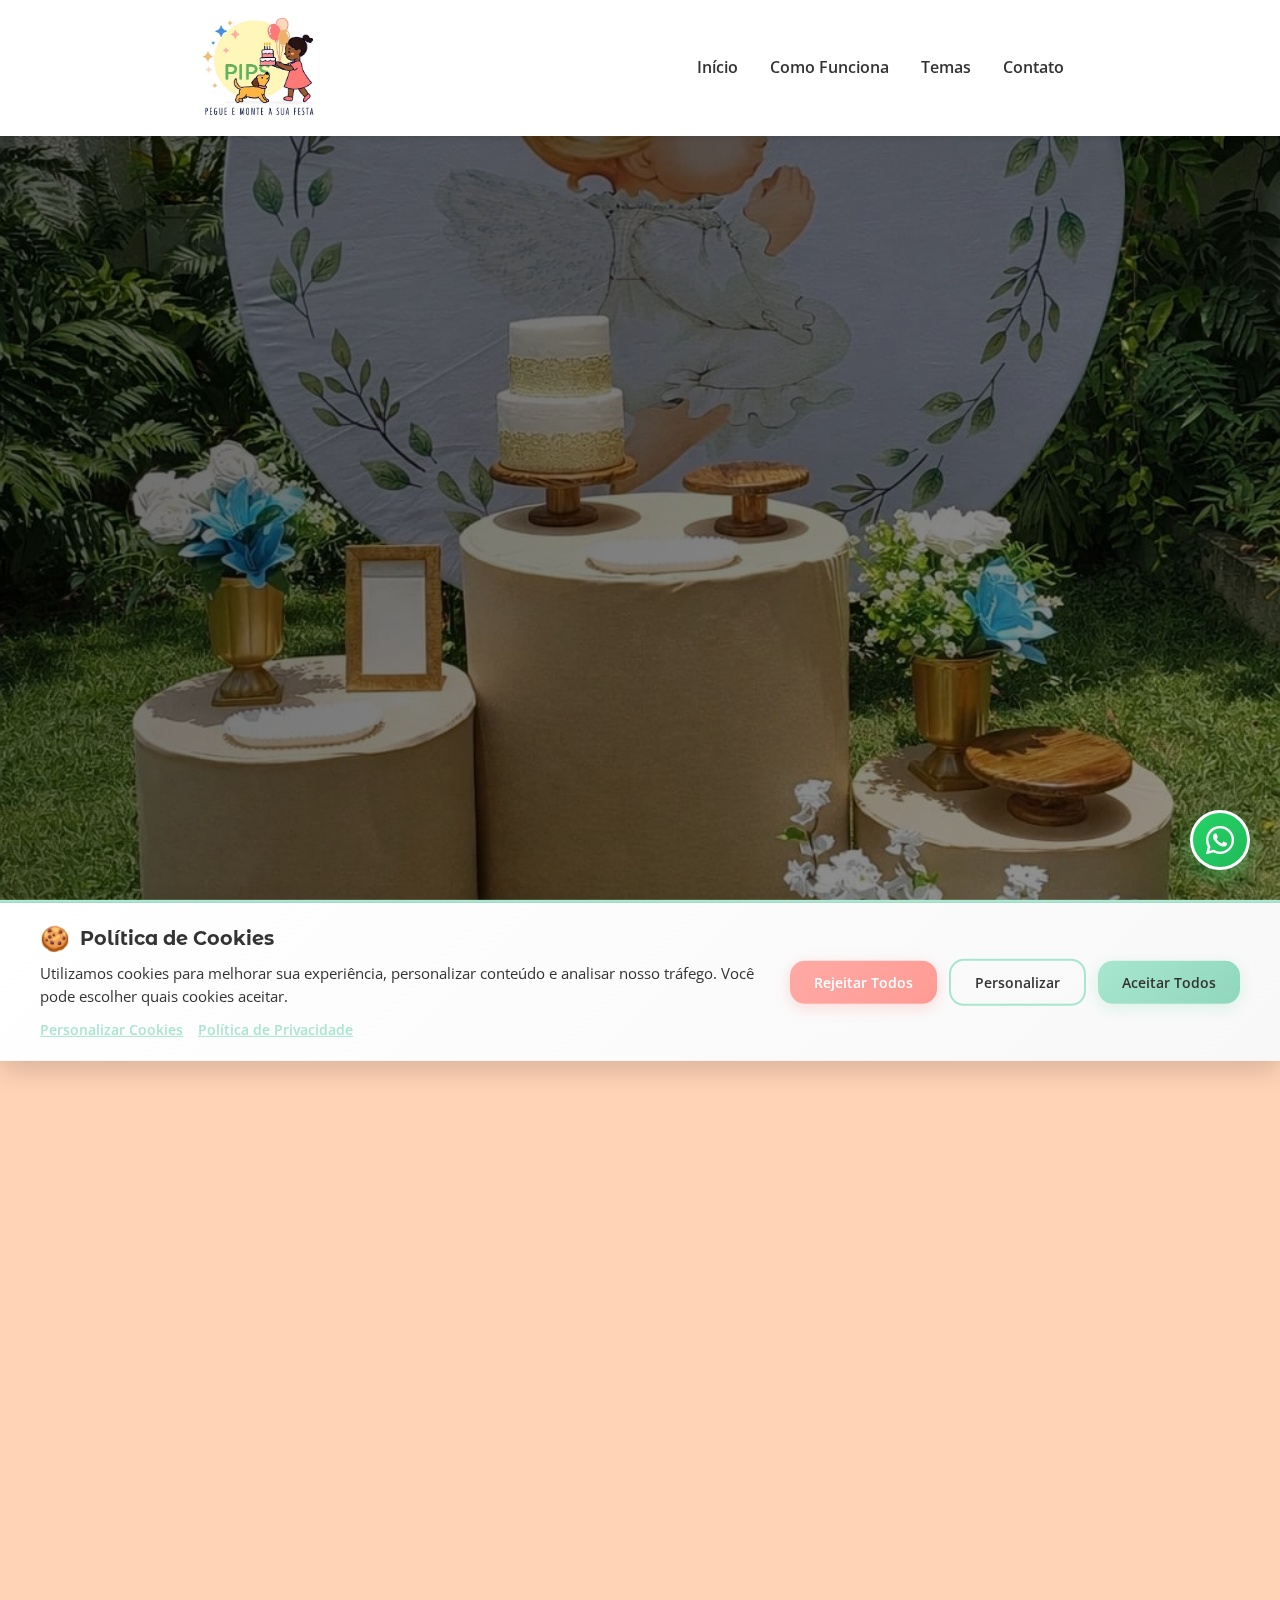
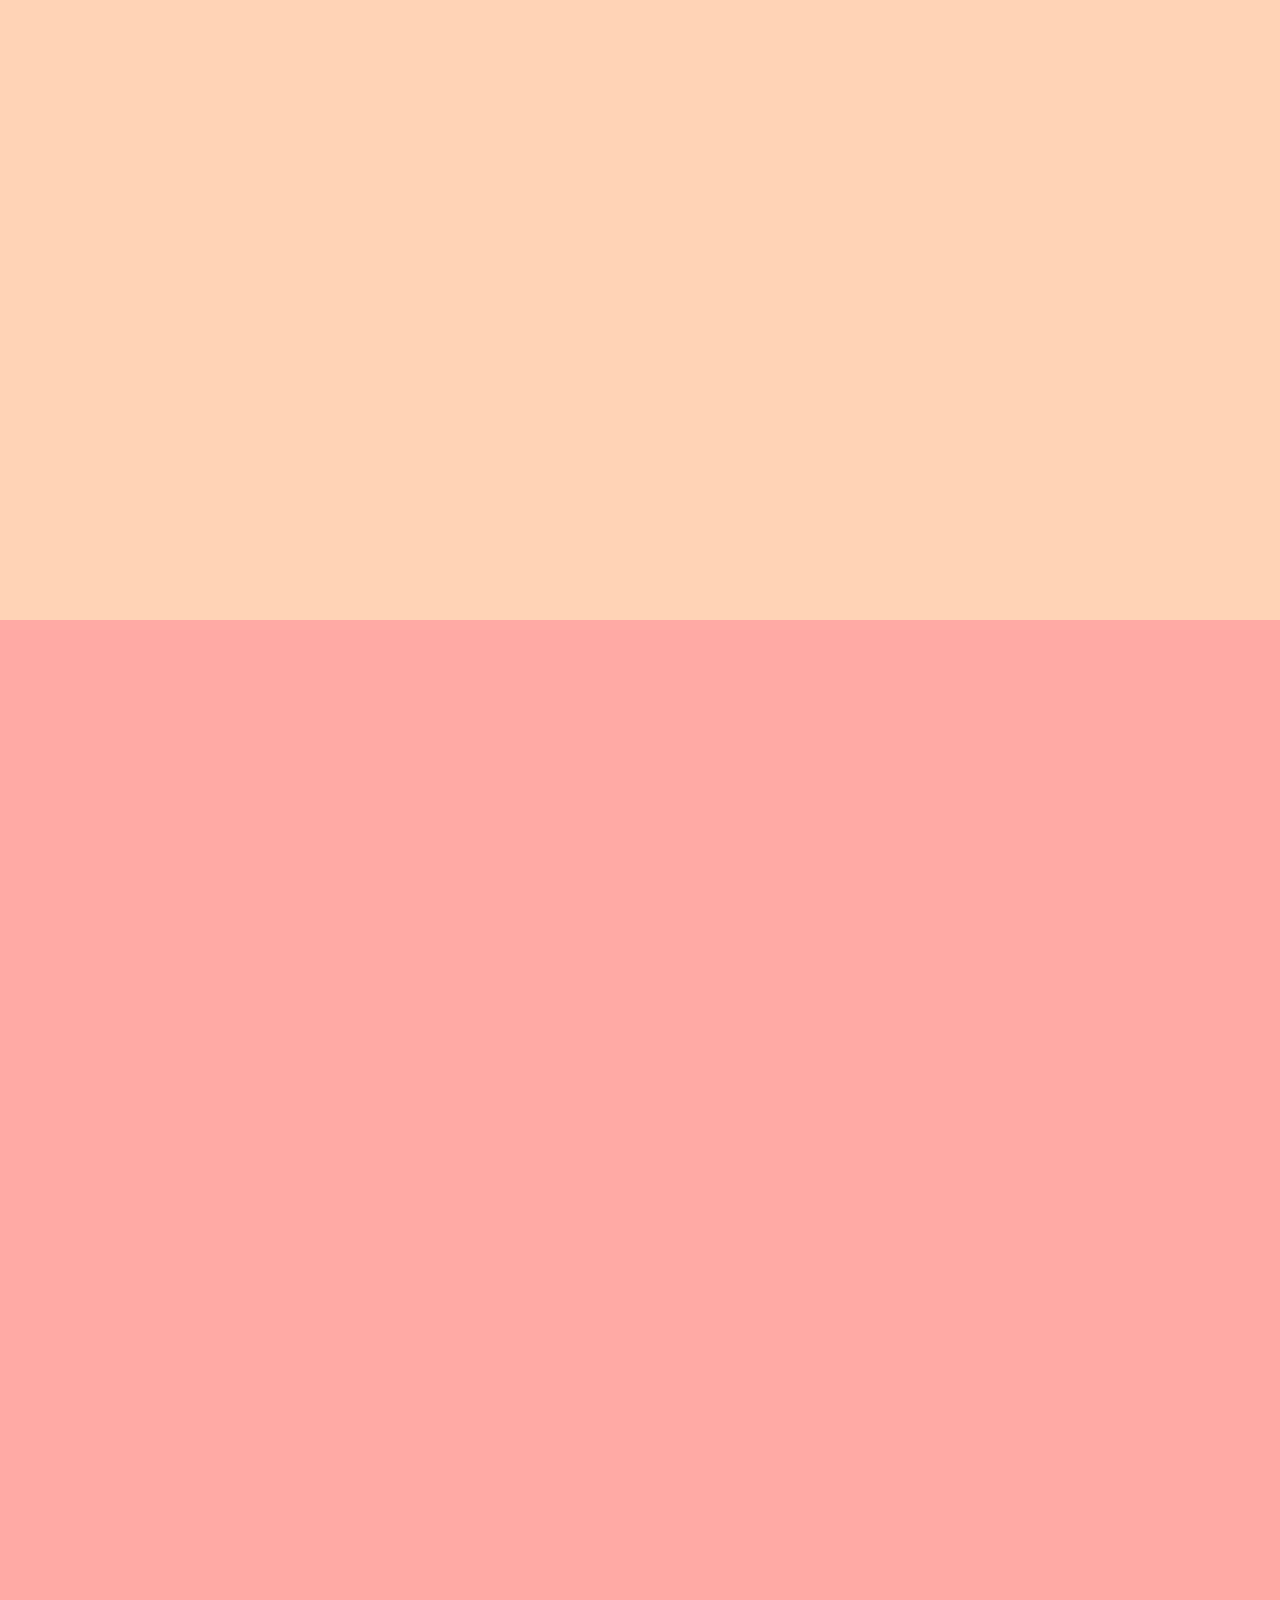
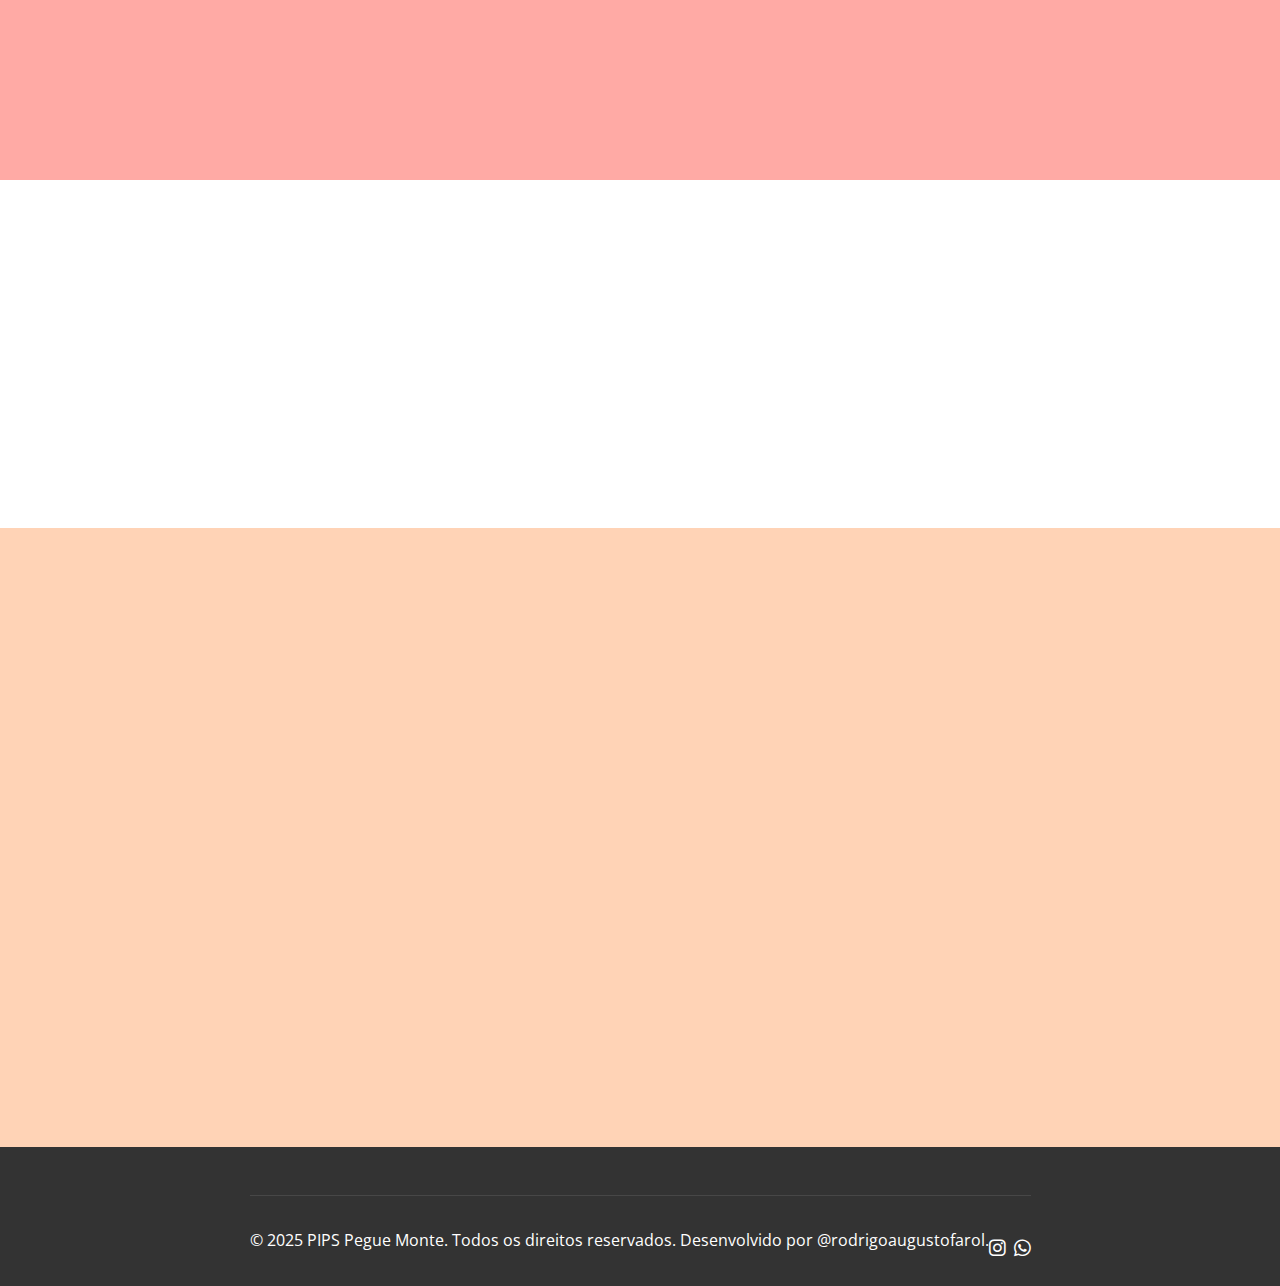
<file: index copy.html>
<!DOCTYPE html>
<html lang="pt-BR">
<head>
    <meta charset="UTF-8">
    <meta name="viewport" content="width=device-width, initial-scale=1.0">
    <title>PIPS Pegue Monte - Decoração para Festas em Barueri e Região</title>
    <meta name="description" content="Kits pegue e monte para decoração de festas infantis e eventos em Barueri, Alphaville e região. Praticidade e personalização ao seu alcance.">
    
    <script type="application/ld+json">

{
  "@context": "https://schema.org",
  "@type": ["LocalBusiness", "PartySupplyStore", "EventPlanner"],
  "@id": "https://pipspeguemonte.com.br/#identity",
  "name": "Pips Pegue e Monte Sua Festa – Retirada e Devolução",
  "description": "Aluguel de Decoração de Festa em Barueri no formato Kit Pegue e Monte. Kits completos para aniversário infantil, adulto e eventos em Alphaville, Cajamar e região.",
  "image": "https://pipspeguemonte.com.br/images/gif%20pips.webp",
  "url": "https://pipspeguemonte.com.br/",
  "telephone": "+55-11-96309-8096",
  "address": {
    "@type": "PostalAddress",
    "streetAddress": "Rua Sargento de Paula, 247 - Vila Sargento de Paula",
    "addressLocality": "Barueri",
    "addressRegion": "SP",
    "postalCode": "06404-010",
    "addressCountry": "BR"
  },
  "geo": {
    "@type": "GeoCoordinates",
    "latitude": -23.5042, 
    "longitude": -46.8785
  },
  "openingHoursSpecification": [
    {
      "@type": "OpeningHoursSpecification",
      "dayOfWeek": ["Monday", "Tuesday", "Wednesday", "Thursday", "Saturday"],
      "opens": "09:00",
      "closes": "20:00"
    },
    {
      "@type": "OpeningHoursSpecification",
      "dayOfWeek": "Friday",
      "opens": "09:00",
      "closes": "22:00"
    },
    {
      "@type": "OpeningHoursSpecification",
      "dayOfWeek": "Sunday",
      "opens": "09:00",
      "closes": "17:00"
    }
  ],
  "areaServed": [
    {"@type": "City", "name": "Barueri"},
    {"@type": "City", "name": "Alphaville"},
    {"@type": "City", "name": "Cajamar"},
    {"@type": "City", "name": "Santana de Parnaíba"},
    {"@type": "City", "name": "Osasco"},
    {"@type": "City", "name": "Jandira"}
  ],
  "sameAs": [
    "https://www.instagram.com/pips.peguemonte/",
    "https://www.facebook.com/profile.php?id=61577691561011",
    "https://wa.me/5511963098096"
  ]
}
    </script>

    <link rel="preconnect" href="https://fonts.googleapis.com">
    <link rel="preconnect" href="https://fonts.gstatic.com" crossorigin>
    <link href="https://fonts.googleapis.com/css2?family=Montserrat+Alternates:wght@400;600;700&family=Open+Sans:wght@400;500;600&family=Pacifico&display=swap" rel="stylesheet">
    
    <link rel="stylesheet" href="https://cdnjs.cloudflare.com/ajax/libs/font-awesome/6.4.0/css/all.min.css">
    
    <link rel="stylesheet" href="https://unpkg.com/aos@next/dist/aos.css" />
    
    <link rel="stylesheet" href="css/styles.css">
    <link rel="stylesheet" href="css/animations.css">
    <link rel="stylesheet" href="css/cookies-lgpd.css">
</head>
<body>
    <a href="https://wa.me/5511963098096?text=Olá%2C%20gostaria%20de%20mais%20informações%20sobre%20os%20kits%20de%20Pegue%20e%20Monte.%20Vim%20através%20do%20site." class="whatsapp-float" target="_blank" rel="noopener" title="Fale conosco no WhatsApp">
        <i class="fab fa-whatsapp"></i>
    </a>

    <header class="header">
        <div class="container">
            <div class="logo">
                <img src="images/gif pips.webp" alt="PIPS Pegue Monte Logo" class="logo-img">
            </div>
            <nav class="main-nav">
                <button class="menu-toggle" aria-label="Menu">
                    <i class="fas fa-bars"></i>
                </button>
                <ul class="nav-list">
                    <li><a href="#inicio" class="nav-link">Início</a></li>
                    <li><a href="#como-funciona" class="nav-link">Como Funciona</a></li>
                    <li><a href="#temas" class="nav-link">Temas</a></li>
                    <li><a href="#contato" class="nav-link">Contato</a></li>
                </ul>
            </nav>
        </div>
    </header>

    <section id="inicio" class="hero">
        <div class="container">
            <div class="hero-content">
                <h1 data-aos="fade-up">Transforme sua festa com nossos kits Pegue e Monte</h1>
                <p data-aos="fade-up" data-aos-delay="100">Praticidade e personalização ao seu alcance para festas inesquecíveis</p>
                <a href="#contato" class="btn btn-primary" data-aos="fade-up" data-aos-delay="200">Quero meu kit já!</a>
            </div>
        </div>
        <div class="hero-overlay"></div>
        <style>
            .hero {
                background-image: url('images/WhatsApp Image 2026-01-10 at 18.22.56.webp');
            }
        </style>
    </section>

    <section class="conceito">
        <div class="container">
            <h2 class="section-title" data-aos="fade-up">O que é Pegue e Monte?</h2>
            <div class="conceito-content">
                <div class="conceito-text" data-aos="fade-right">
                    <p>O <strong>Pegue e Monte</strong> é um serviço que oferece kits completos de decoração para festas, permitindo que você mesmo monte uma decoração profissional sem complicações.</p>
                    <p>Você escolhe o tema, personaliza os detalhes e recebe tudo pronto para montar, <strong>economizando tempo e dinheiro</strong> sem abrir mão da <strong>qualidade</strong>.</p>
                </div>
                <div class="conceito-steps" data-aos="fade-left">
                    <div class="step"><div class="step-icon"><i class="fas fa-palette"></i></div><h3>Escolha</h3><p>Selecione o tema perfeito</p></div>
                    <div class="step"><div class="step-icon"><i class="fas fa-box-open"></i></div><h3>Agende</h3><p>Retire no Centro de Barueri - SP</p></div>
                    <div class="step"><div class="step-icon"><i class="fas fa-magic"></i></div><h3>Monte</h3><p>Siga nossas instruções</p></div>
                    <div class="step"><div class="step-icon"><i class="fas fa-heart"></i></div><h3>Celebre</h3><p>Aproveite sua festa</p></div>
                    <div class="step"><div class="step-icon"><i class="fas fa-undo-alt"></i></div><h3>Devolva</h3><p>Até 3 dias úteis após</p></div>
                </div>
            </div>
        </div>
    </section>

    <section id="temas" class="kits-populares">
        <div class="container">
            <h2 class="section-title" data-aos="fade-up">Nossos Temas Mais Populares</h2>
            <div class="kits-grid">
                <div class="kit-card" data-aos="fade-up">
                    <div class="kit-image"><img src="images/pool-party.webp" alt="Kit Mais Buscados"></div>
                    <div class="kit-info"><h3>Kits Mais Buscados</h3><p>Consulte e faça sua escolha!</p></div>
                </div>
                <div class="kit-card" data-aos="fade-up" data-aos-delay="100">
                    <div class="kit-image"><img src="images/junina.webp" alt="Kit Festas de Época"></div>
                    <div class="kit-info"><h3>Kit Festas de Época</h3><p>Natal, Junina e muito mais!</p></div>
                </div>
                </div>
            <div class="center-btn" data-aos="fade-up">
                <a href="#contato" class="btn btn-primary">Saiba Mais! Entre em Contato!</a>
            </div>
        </div>
    </section>

    <section id="avaliacoes" style="text-align: center; padding: 40px 0;">
        <div class="container">
            <h2 class="section-title" data-aos="fade-up">Avaliações de Clientes</h2>
            <div class="rating-stars" data-aos="fade-up">
                <span class="star"><i class="fas fa-star"></i></span>
                <span class="star"><i class="fas fa-star"></i></span>
                <span class="star"><i class="fas fa-star"></i></span>
                <span class="star"><i class="fas fa-star"></i></span>
                <span class="star"><i class="fas fa-star"></i></span>
                <span class="rating-text">5.0 - Excelente</span>
            </div>
            <p data-aos="fade-up" data-aos-delay="100">
                <a href="http://bit.ly/40c9Gwt" target="_blank" rel="noopener" class="btn-google-reviews" style="background-color: #4285F4; color: white; padding: 12px 24px; border-radius: 6px; text-decoration: none; display: inline-block;">Ver Avaliações no Google</a>
            </p>
            <script src="https://static.elfsight.com/platform/platform.js" async></script>
            <div class="elfsight-app-f65815b0-88d4-4e7b-b820-54bf4193c944" data-elfsight-app-lazy></div>
        </div>
    </section>

<!-- LightWidget WIDGET --><script src="https://cdn.lightwidget.com/widgets/lightwidget.js"></script><iframe src="//lightwidget.com/widgets/58e4562b13c55f1ca200b76215c52383.html" scrolling="no" allowtransparency="true" class="lightwidget-widget" style="width:100%;border:0;overflow:hidden;"></iframe>


    <section id="contato" class="contato" style="padding: 60px 0;">
        <div class="container">
            <h2 class="section-title" data-aos="fade-up">Entre em Contato</h2>
            <div class="contato-content" style="display: grid; grid-template-columns: 1fr 1fr; gap: 40px;">
                <div class="contato-info" data-aos="fade-right">
                    <div class="contato-item">
                        <i class="fas fa-map-marker-alt"></i>
                        <div>
                            <strong>Endereço</strong>
                            <p>Rua Sargento José de Paula, 247 - Centro, Barueri - SP</p>
                            <button onclick="copiarEndereco()" class="btn-copy">Copiar Endereço</button>
                        </div>
                    </div>
                    <div class="seo-local-text" style="background: #fffafa; padding: 20px; border-left: 4px solid #ff9f43;">
                        <p>A <strong>Pips Pegue Monte</strong> está no Centro de Barueri. Atendemos Alphaville, Bethaville, Tamboré, Aldeia da Serra, Cajamar e Região.</p>
                    </div>
                    <div class="mapa-wrapper" data-aos="fade-left">
                <iframe src="https://www.google.com/maps/embed?pb=!1m18!1m12!1m3!1d3658.6690956876755!2d-46.87450192542403!3d-23.50842545964807!2m3!1f0!2f0!3f0!3m2!1i1024!2i768!4f13.1!3m3!1m2!1s0x94cf03a85dfac5d3%3A0xc0bacafe3a2e776a!2sPips%20Pegue%20e%20Monte%20Sua%20Festa%20%E2%80%93%20Retirada%20e%20Devolu%C3%A7%C3%A3o!5e0!3m2!1spt-BR!2sbr!4v1769372045016!5m2!1spt-BR!2sbr" width="80%" height="90%" style="border:0;" allowfullscreen="" loading="lazy" referrerpolicy="no-referrer-when-downgrade"></iframe>
                
                </div>
                    
            </div>
        </div>
    </section>

    <footer class="footer">
        <div class="container">
            <div class="footer-bottom">
                <p>© 2025 PIPS Pegue Monte. Todos os direitos reservados. Desenvolvido por @rodrigoaugustofarol.</p>
                <div class="footer-social">
                    <a href="https://www.instagram.com/pips.peguemonte/" target="_blank"><i class="fab fa-instagram"></i></a>
                    <a href="https://wa.me/5511963098096"><i class="fab fa-whatsapp"></i></a>
                </div>
            </div>
        </div>
    </footer>

    
    <script>
        AOS.init();
        function copiarEndereco() {
            navigator.clipboard.writeText("Rua Sargento José de Paula, 247 - Barueri, SP");
            alert("Endereço copiado com sucesso!");
        }
    </script>
    <script src="js/script-optimized.js"></script>
    <script src="js/cookies-lgpd.js"></script>
</body>
</html>
</file>
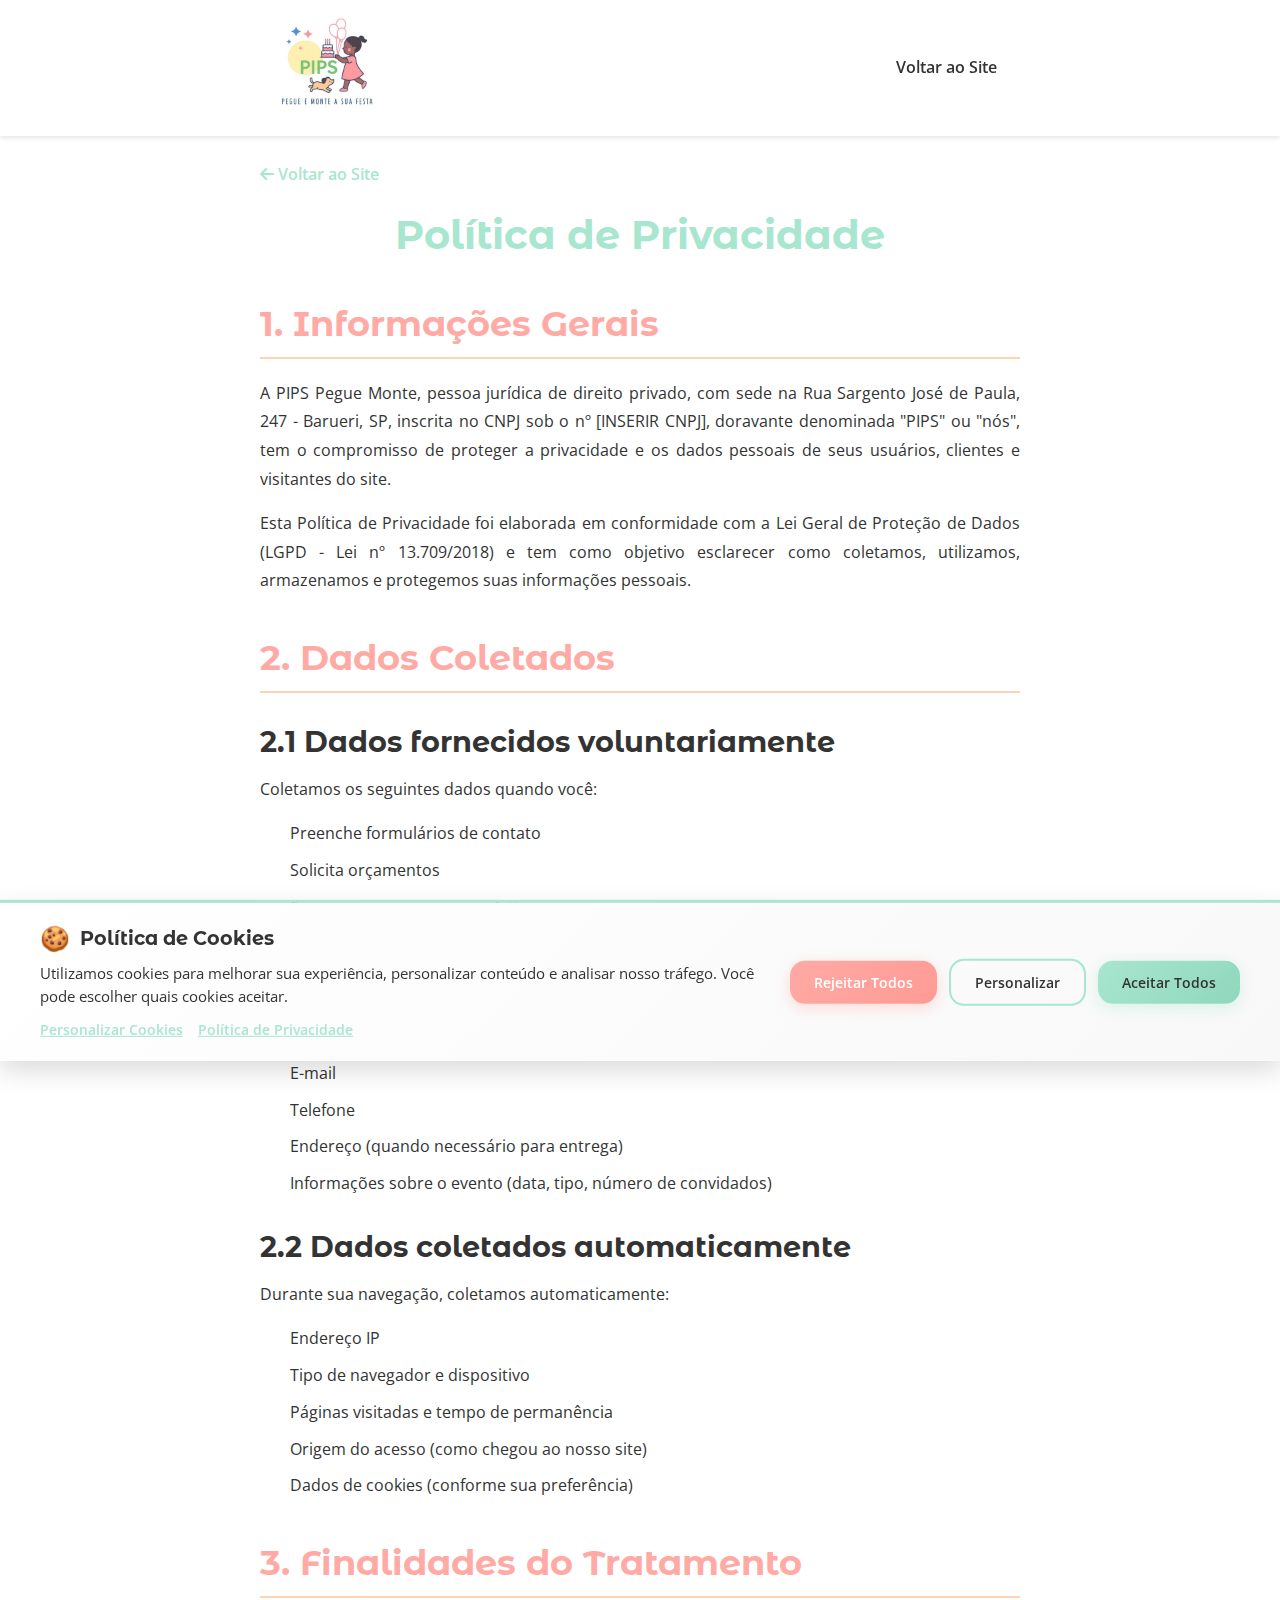
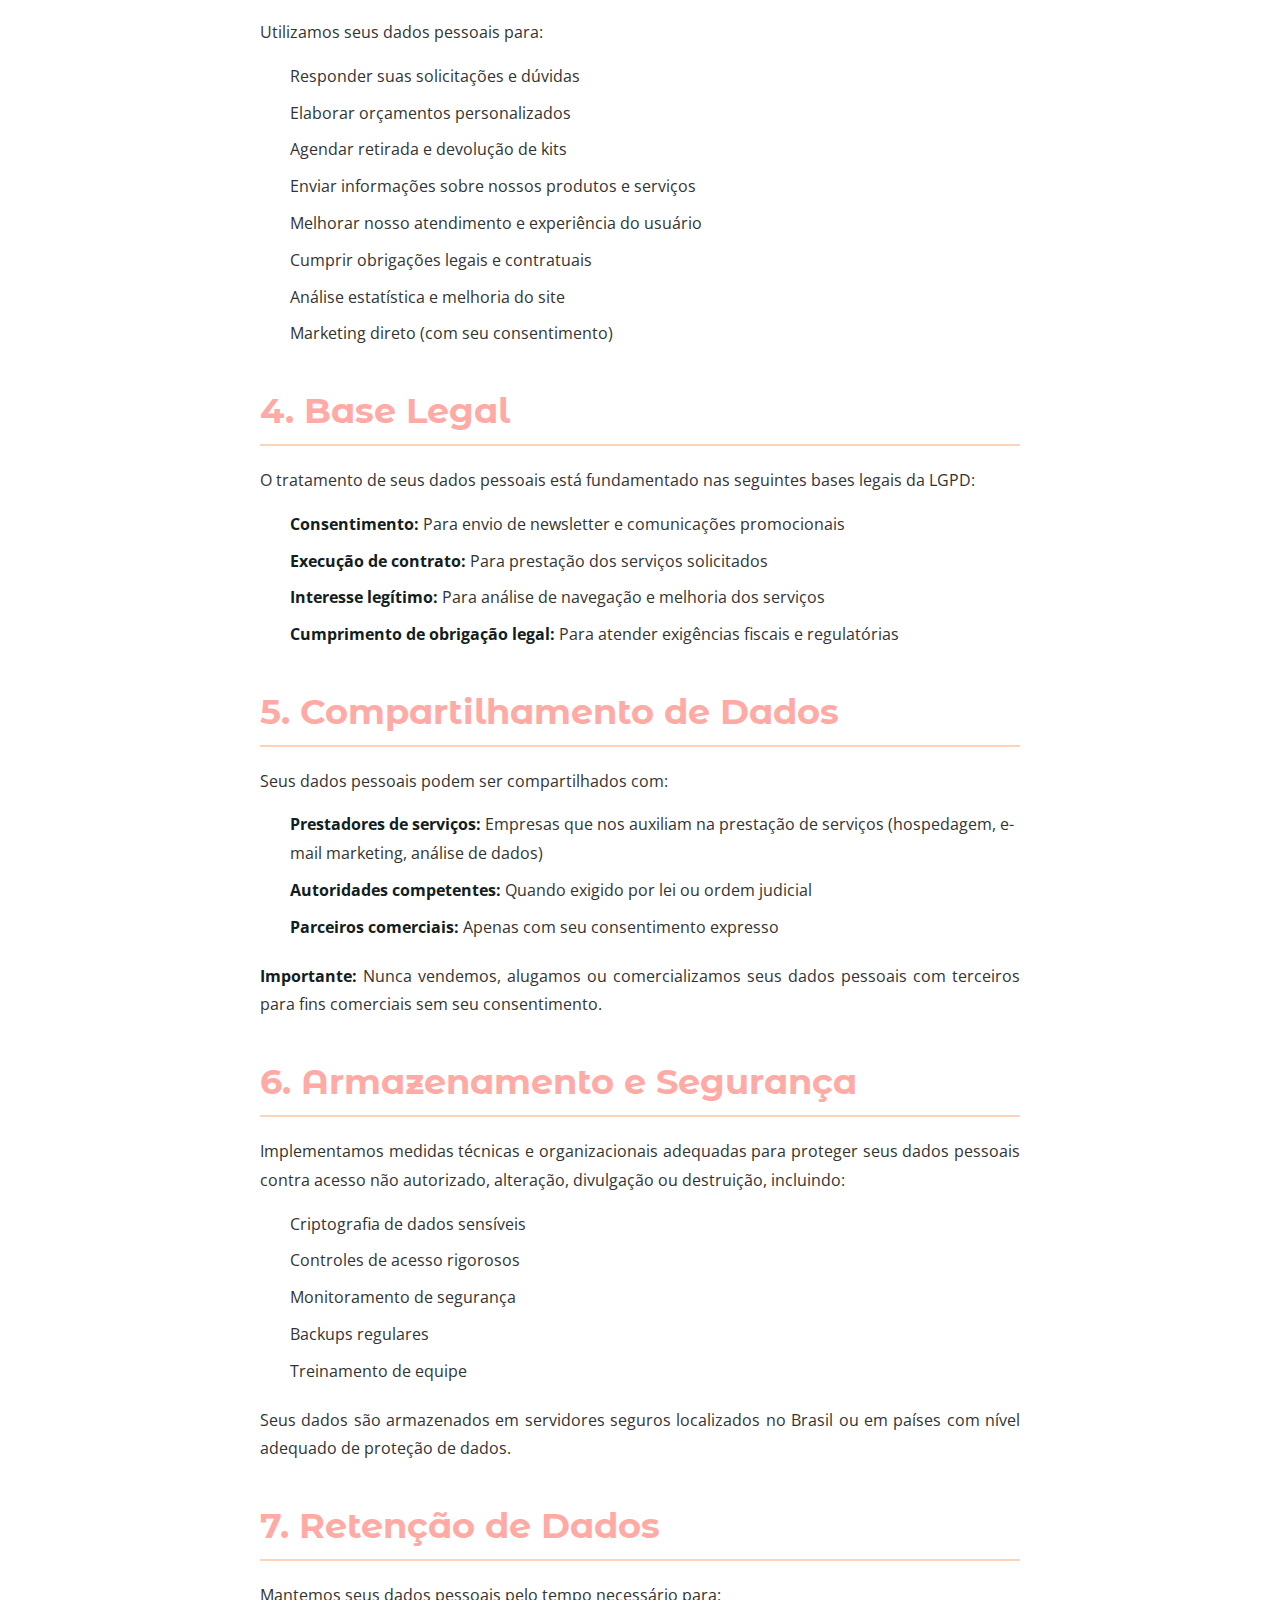
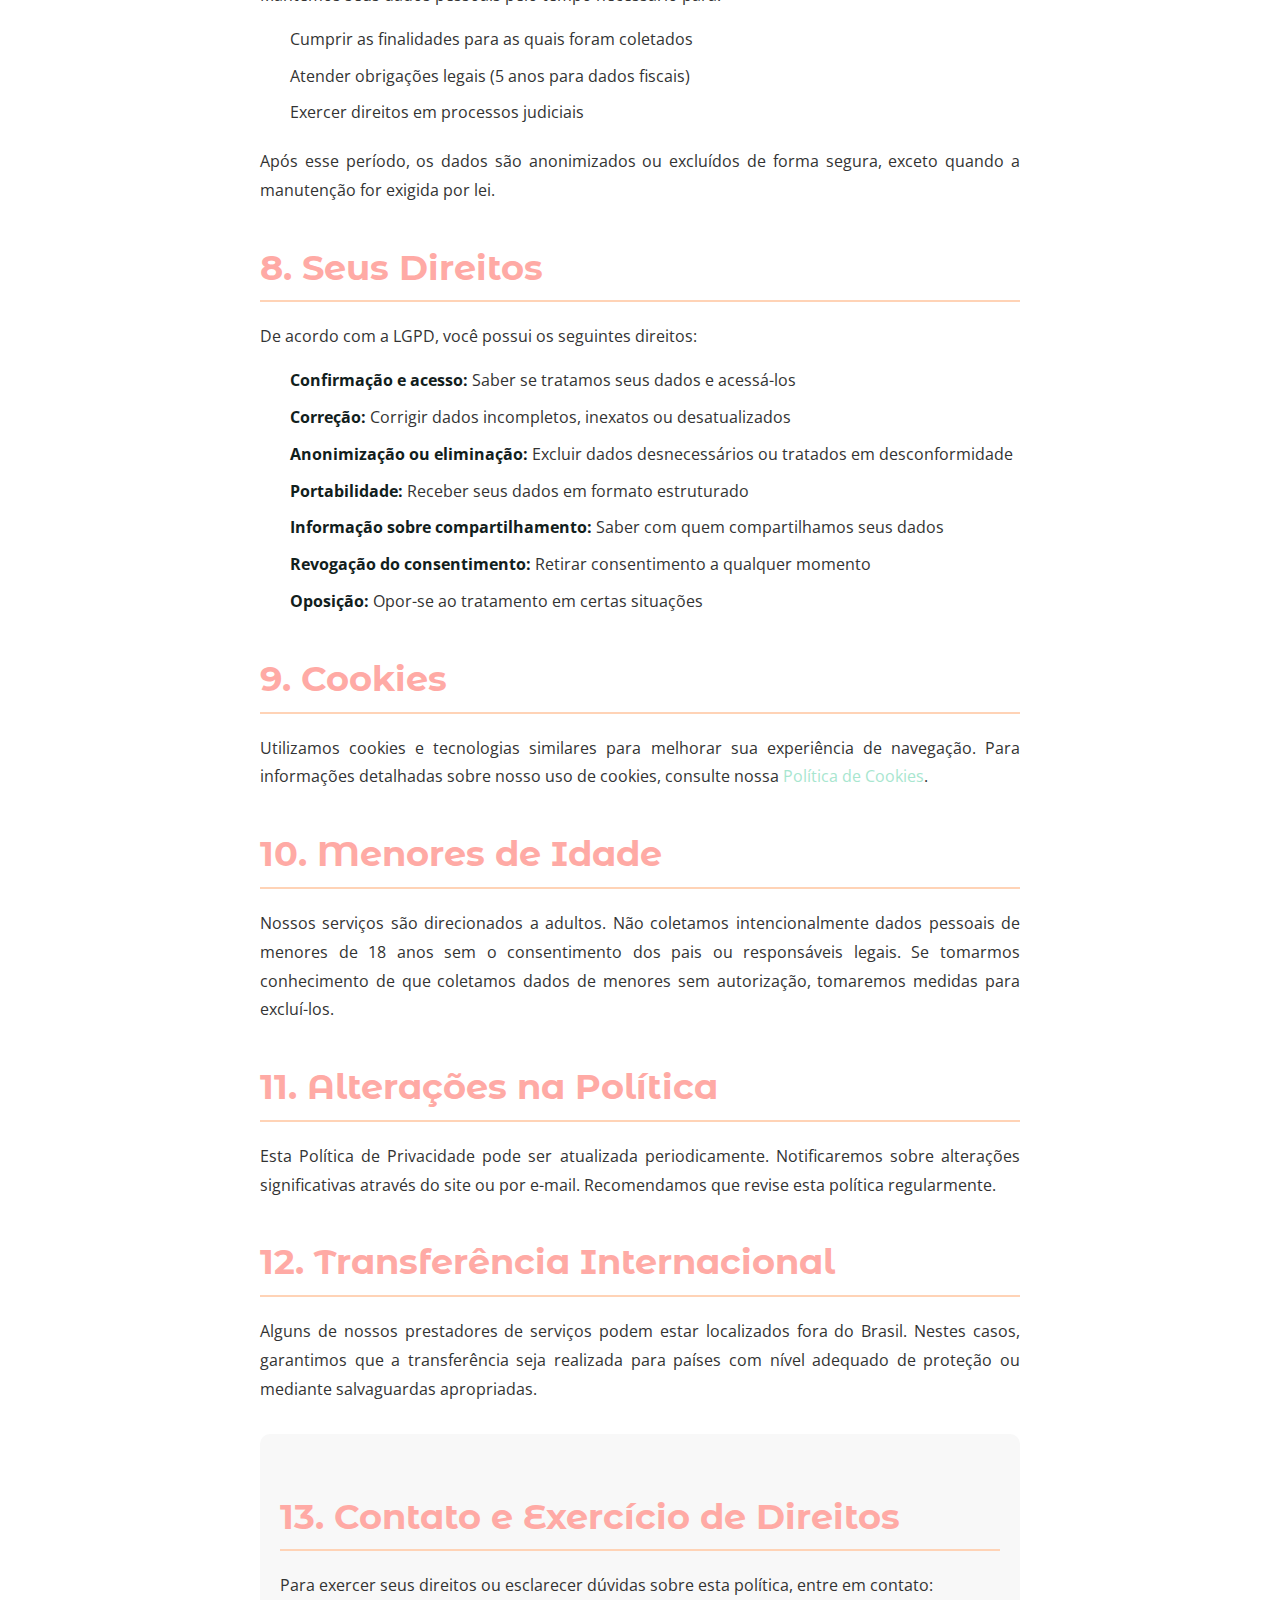
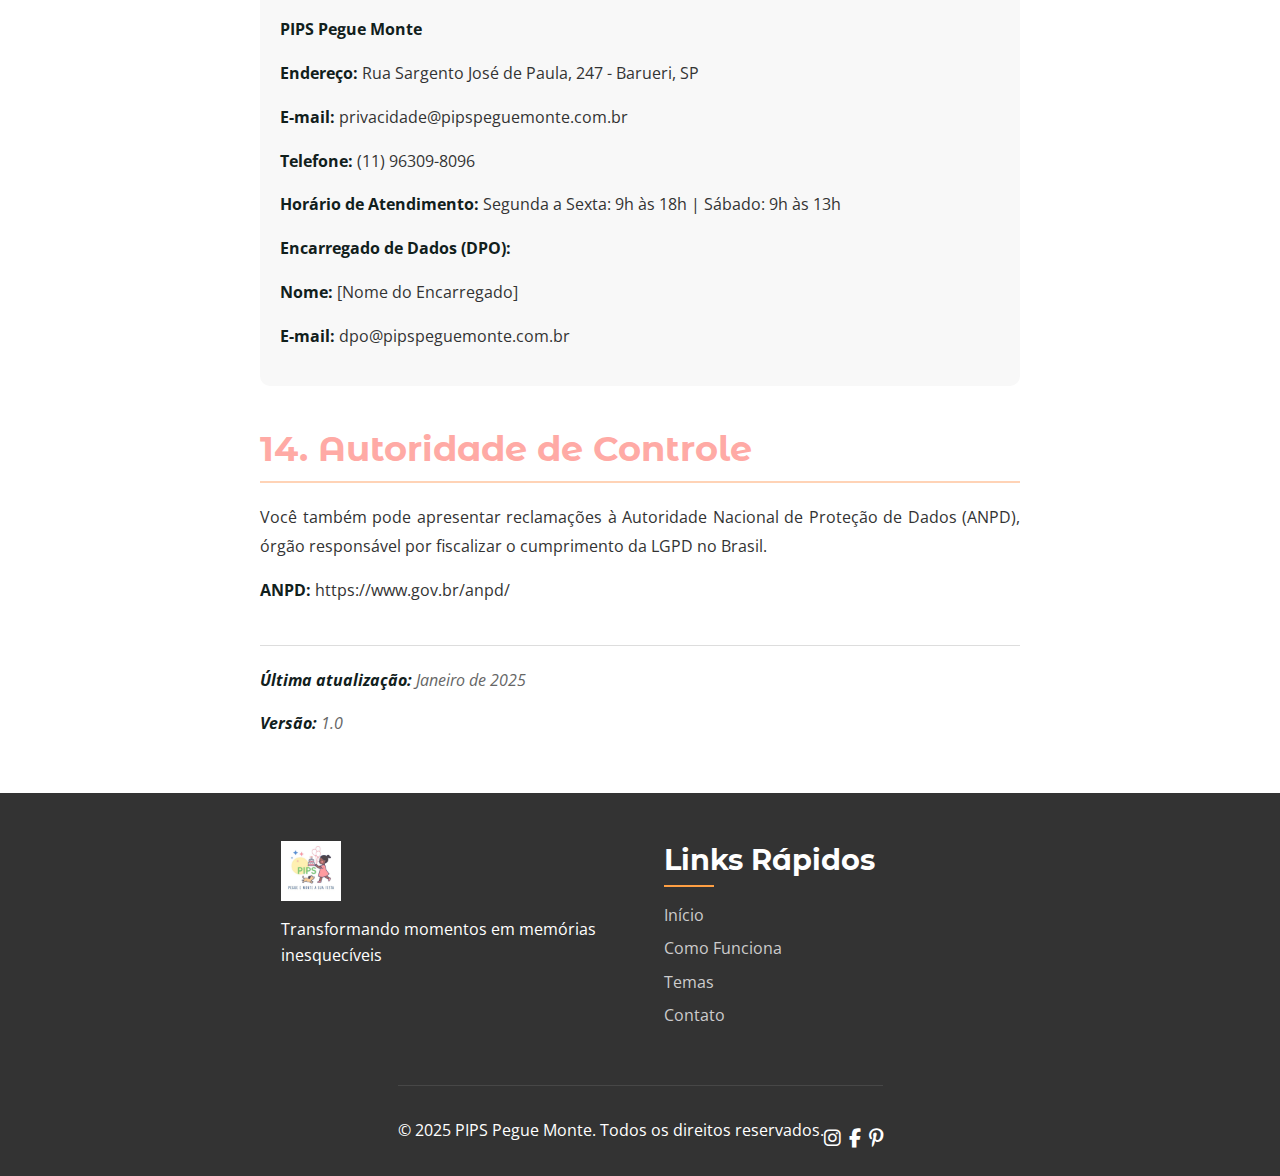
<file: politica-privacidade.html>
<!DOCTYPE html>
<html lang="pt-BR">
<head>
    <!-- Google tag (gtag.js) -->
<script async src="https://www.googletagmanager.com/gtag/js?id=G-KZJC31TYZB"></script>
<script>
  window.dataLayer = window.dataLayer || [];
  function gtag(){dataLayer.push(arguments);}
  gtag('js', new Date());

  gtag('config', 'G-KZJC31TYZB');
</script>
    <meta charset="UTF-8">
    <meta name="viewport" content="width=device-width, initial-scale=1.0">
    <title>Política de Privacidade - PIPS Pegue Monte</title>
    <meta name="description" content="Política de Privacidade e Proteção de Dados da PIPS Pegue Monte - LGPD">
    
    <!-- Fontes -->
    <link rel="preconnect" href="https://fonts.googleapis.com">
    <link rel="preconnect" href="https://fonts.gstatic.com" crossorigin>
    <link href="https://fonts.googleapis.com/css2?family=Montserrat+Alternates:wght@400;600;700&family=Open+Sans:wght@400;500;600&family=Pacifico&display=swap" rel="stylesheet">
    
    <!-- Font Awesome -->
    <link rel="stylesheet" href="https://cdnjs.cloudflare.com/ajax/libs/font-awesome/6.4.0/css/all.min.css">
    
    <!-- CSS -->
    <link rel="stylesheet" href="css/styles.css">
    
    <!-- Sistema de Cookies LGPD -->
    <link rel="stylesheet" href="css/cookies-lgpd.css">
    
    <style>
        .privacy-content {
            max-width: 800px;
            margin: 0 auto;
            padding: 40px 20px;
            line-height: 1.8;
        }
        
        .privacy-content h1 {
            color: var(--primary);
            text-align: center;
            margin-bottom: 30px;
            font-size: 2.5rem;
        }
        
        .privacy-content h2 {
            color: var(--secondary);
            margin-top: 40px;
            margin-bottom: 20px;
            padding-bottom: 10px;
            border-bottom: 2px solid var(--accent);
        }
        
        .privacy-content h3 {
            color: var(--dark);
            margin-top: 30px;
            margin-bottom: 15px;
        }
        
        .privacy-content p {
            margin-bottom: 15px;
            text-align: justify;
        }
        
        .privacy-content ul {
            margin-bottom: 20px;
            padding-left: 30px;
        }
        
        .privacy-content li {
            margin-bottom: 8px;
        }
        
        .contact-info {
            background: var(--gray);
            padding: 20px;
            border-radius: 10px;
            margin: 30px 0;
        }
        
        .back-link {
            display: inline-block;
            margin-bottom: 20px;
            color: var(--primary);
            text-decoration: none;
            font-weight: 600;
        }
        
        .back-link:hover {
            color: var(--secondary);
        }
        
        .last-updated {
            text-align: center;
            font-style: italic;
            color: var(--gray-dark);
            margin-top: 40px;
            padding-top: 20px;
            border-top: 1px solid #ddd;
        }
    </style>
</head>
<body>
    <!-- Header -->
    <header class="header">
        <div class="container">
            <div class="logo">
                <img src="images/logo.png" alt="PIPS Pegue Monte Logo" class="logo-img">
            </div>
            <nav class="main-nav">
                <ul class="nav-list">
                    <li><a href="index.html" class="nav-link">Voltar ao Site</a></li>
                </ul>
            </nav>
        </div>
    </header>

    <main class="privacy-content" style="margin-top: 120px;">
        <a href="index.html" class="back-link">
            <i class="fas fa-arrow-left"></i> Voltar ao Site
        </a>
        
        <h1>Política de Privacidade</h1>
        
        <h2>1. Informações Gerais</h2>
        <p>
            A PIPS Pegue Monte, pessoa jurídica de direito privado, com sede na Rua Sargento José de Paula, 247 - Barueri, SP, 
            inscrita no CNPJ sob o nº [INSERIR CNPJ], doravante denominada "PIPS" ou "nós", tem o compromisso de proteger 
            a privacidade e os dados pessoais de seus usuários, clientes e visitantes do site.
        </p>
        
        <p>
            Esta Política de Privacidade foi elaborada em conformidade com a Lei Geral de Proteção de Dados (LGPD - Lei nº 13.709/2018) 
            e tem como objetivo esclarecer como coletamos, utilizamos, armazenamos e protegemos suas informações pessoais.
        </p>

        <h2>2. Dados Coletados</h2>
        
        <h3>2.1 Dados fornecidos voluntariamente</h3>
        <p>Coletamos os seguintes dados quando você:</p>
        <ul>
            <li>Preenche formulários de contato</li>
            <li>Solicita orçamentos</li>
            <li>Se inscreve em nossa newsletter</li>
            <li>Interage conosco via WhatsApp ou redes sociais</li>
        </ul>
        
        <p>Dados coletados:</p>
        <ul>
            <li>Nome completo</li>
            <li>E-mail</li>
            <li>Telefone</li>
            <li>Endereço (quando necessário para entrega)</li>
            <li>Informações sobre o evento (data, tipo, número de convidados)</li>
        </ul>

        <h3>2.2 Dados coletados automaticamente</h3>
        <p>Durante sua navegação, coletamos automaticamente:</p>
        <ul>
            <li>Endereço IP</li>
            <li>Tipo de navegador e dispositivo</li>
            <li>Páginas visitadas e tempo de permanência</li>
            <li>Origem do acesso (como chegou ao nosso site)</li>
            <li>Dados de cookies (conforme sua preferência)</li>
        </ul>

        <h2>3. Finalidades do Tratamento</h2>
        
        <p>Utilizamos seus dados pessoais para:</p>
        <ul>
            <li>Responder suas solicitações e dúvidas</li>
            <li>Elaborar orçamentos personalizados</li>
            <li>Agendar retirada e devolução de kits</li>
            <li>Enviar informações sobre nossos produtos e serviços</li>
            <li>Melhorar nosso atendimento e experiência do usuário</li>
            <li>Cumprir obrigações legais e contratuais</li>
            <li>Análise estatística e melhoria do site</li>
            <li>Marketing direto (com seu consentimento)</li>
        </ul>

        <h2>4. Base Legal</h2>
        
        <p>O tratamento de seus dados pessoais está fundamentado nas seguintes bases legais da LGPD:</p>
        <ul>
            <li><strong>Consentimento:</strong> Para envio de newsletter e comunicações promocionais</li>
            <li><strong>Execução de contrato:</strong> Para prestação dos serviços solicitados</li>
            <li><strong>Interesse legítimo:</strong> Para análise de navegação e melhoria dos serviços</li>
            <li><strong>Cumprimento de obrigação legal:</strong> Para atender exigências fiscais e regulatórias</li>
        </ul>

        <h2>5. Compartilhamento de Dados</h2>
        
        <p>Seus dados pessoais podem ser compartilhados com:</p>
        <ul>
            <li><strong>Prestadores de serviços:</strong> Empresas que nos auxiliam na prestação de serviços (hospedagem, e-mail marketing, análise de dados)</li>
            <li><strong>Autoridades competentes:</strong> Quando exigido por lei ou ordem judicial</li>
            <li><strong>Parceiros comerciais:</strong> Apenas com seu consentimento expresso</li>
        </ul>
        
        <p>
            <strong>Importante:</strong> Nunca vendemos, alugamos ou comercializamos seus dados pessoais com terceiros 
            para fins comerciais sem seu consentimento.
        </p>

        <h2>6. Armazenamento e Segurança</h2>
        
        <p>
            Implementamos medidas técnicas e organizacionais adequadas para proteger seus dados pessoais contra 
            acesso não autorizado, alteração, divulgação ou destruição, incluindo:
        </p>
        <ul>
            <li>Criptografia de dados sensíveis</li>
            <li>Controles de acesso rigorosos</li>
            <li>Monitoramento de segurança</li>
            <li>Backups regulares</li>
            <li>Treinamento de equipe</li>
        </ul>
        
        <p>
            Seus dados são armazenados em servidores seguros localizados no Brasil ou em países com nível 
            adequado de proteção de dados.
        </p>

        <h2>7. Retenção de Dados</h2>
        
        <p>Mantemos seus dados pessoais pelo tempo necessário para:</p>
        <ul>
            <li>Cumprir as finalidades para as quais foram coletados</li>
            <li>Atender obrigações legais (5 anos para dados fiscais)</li>
            <li>Exercer direitos em processos judiciais</li>
        </ul>
        
        <p>
            Após esse período, os dados são anonimizados ou excluídos de forma segura, 
            exceto quando a manutenção for exigida por lei.
        </p>

        <h2>8. Seus Direitos</h2>
        
        <p>De acordo com a LGPD, você possui os seguintes direitos:</p>
        <ul>
            <li><strong>Confirmação e acesso:</strong> Saber se tratamos seus dados e acessá-los</li>
            <li><strong>Correção:</strong> Corrigir dados incompletos, inexatos ou desatualizados</li>
            <li><strong>Anonimização ou eliminação:</strong> Excluir dados desnecessários ou tratados em desconformidade</li>
            <li><strong>Portabilidade:</strong> Receber seus dados em formato estruturado</li>
            <li><strong>Informação sobre compartilhamento:</strong> Saber com quem compartilhamos seus dados</li>
            <li><strong>Revogação do consentimento:</strong> Retirar consentimento a qualquer momento</li>
            <li><strong>Oposição:</strong> Opor-se ao tratamento em certas situações</li>
        </ul>

        <h2>9. Cookies</h2>
        
        <p>
            Utilizamos cookies e tecnologias similares para melhorar sua experiência de navegação. 
            Para informações detalhadas sobre nosso uso de cookies, consulte nossa 
            <a href="#" onclick="cookieManager.openModal()" style="color: var(--primary);">Política de Cookies</a>.
        </p>

        <h2>10. Menores de Idade</h2>
        
        <p>
            Nossos serviços são direcionados a adultos. Não coletamos intencionalmente dados pessoais de menores de 18 anos 
            sem o consentimento dos pais ou responsáveis legais. Se tomarmos conhecimento de que coletamos dados de menores 
            sem autorização, tomaremos medidas para excluí-los.
        </p>

        <h2>11. Alterações na Política</h2>
        
        <p>
            Esta Política de Privacidade pode ser atualizada periodicamente. Notificaremos sobre alterações significativas 
            através do site ou por e-mail. Recomendamos que revise esta política regularmente.
        </p>

        <h2>12. Transferência Internacional</h2>
        
        <p>
            Alguns de nossos prestadores de serviços podem estar localizados fora do Brasil. Nestes casos, 
            garantimos que a transferência seja realizada para países com nível adequado de proteção ou 
            mediante salvaguardas apropriadas.
        </p>

        <div class="contact-info">
            <h2>13. Contato e Exercício de Direitos</h2>
            
            <p>Para exercer seus direitos ou esclarecer dúvidas sobre esta política, entre em contato:</p>
            
            <p><strong>PIPS Pegue Monte</strong></p>
            <p><strong>Endereço:</strong> Rua Sargento José de Paula, 247 - Barueri, SP</p>
            <p><strong>E-mail:</strong> privacidade@pipspeguemonte.com.br</p>
            <p><strong>Telefone:</strong> (11) 96309-8096</p>
            <p><strong>Horário de Atendimento:</strong> Segunda a Sexta: 9h às 18h | Sábado: 9h às 13h</p>
            
            <p><strong>Encarregado de Dados (DPO):</strong></p>
            <p><strong>Nome:</strong> [Nome do Encarregado]</p>
            <p><strong>E-mail:</strong> dpo@pipspeguemonte.com.br</p>
        </div>

        <h2>14. Autoridade de Controle</h2>
        
        <p>
            Você também pode apresentar reclamações à Autoridade Nacional de Proteção de Dados (ANPD), 
            órgão responsável por fiscalizar o cumprimento da LGPD no Brasil.
        </p>
        
        <p><strong>ANPD:</strong> https://www.gov.br/anpd/</p>

        <div class="last-updated">
            <p><strong>Última atualização:</strong> Janeiro de 2025</p>
            <p><strong>Versão:</strong> 1.0</p>
        </div>
    </main>

    <!-- Footer -->
    <footer class="footer">
        <div class="container">
            <div class="footer-content">
                <div class="footer-logo">
                    <img src="images/logo.png" alt="PIPS Pegue Monte">
                    <p>Transformando momentos em memórias inesquecíveis</p>
                </div>
                <div class="footer-links">
                    <h3>Links Rápidos</h3>
                    <ul>
                        <li><a href="index.html">Início</a></li>
                        <li><a href="index.html#como-funciona">Como Funciona</a></li>
                        <li><a href="index.html#temas">Temas</a></li>
                        <li><a href="index.html#contato">Contato</a></li>
                    </ul>
                </div>
            </div>
            <div class="footer-bottom">
                <p>&copy; 2025 PIPS Pegue Monte. Todos os direitos reservados.</p>
                <div class="footer-social">
                    <a href="https://www.instagram.com/pips.peguemonte/" target="_blank"><i class="fab fa-instagram"></i></a>
                    <a href="#" target="_blank"><i class="fab fa-facebook-f"></i></a>
                    <a href="#" target="_blank"><i class="fab fa-pinterest-p"></i></a>
                </div>
            </div>
        </div>
    </footer>

    <!-- Scripts -->
    <script src="js/script.js"></script>
    
    <!-- Sistema de Cookies LGPD -->
    <script src="js/cookies-lgpd.js"></script>
</body>
</html>
</file>
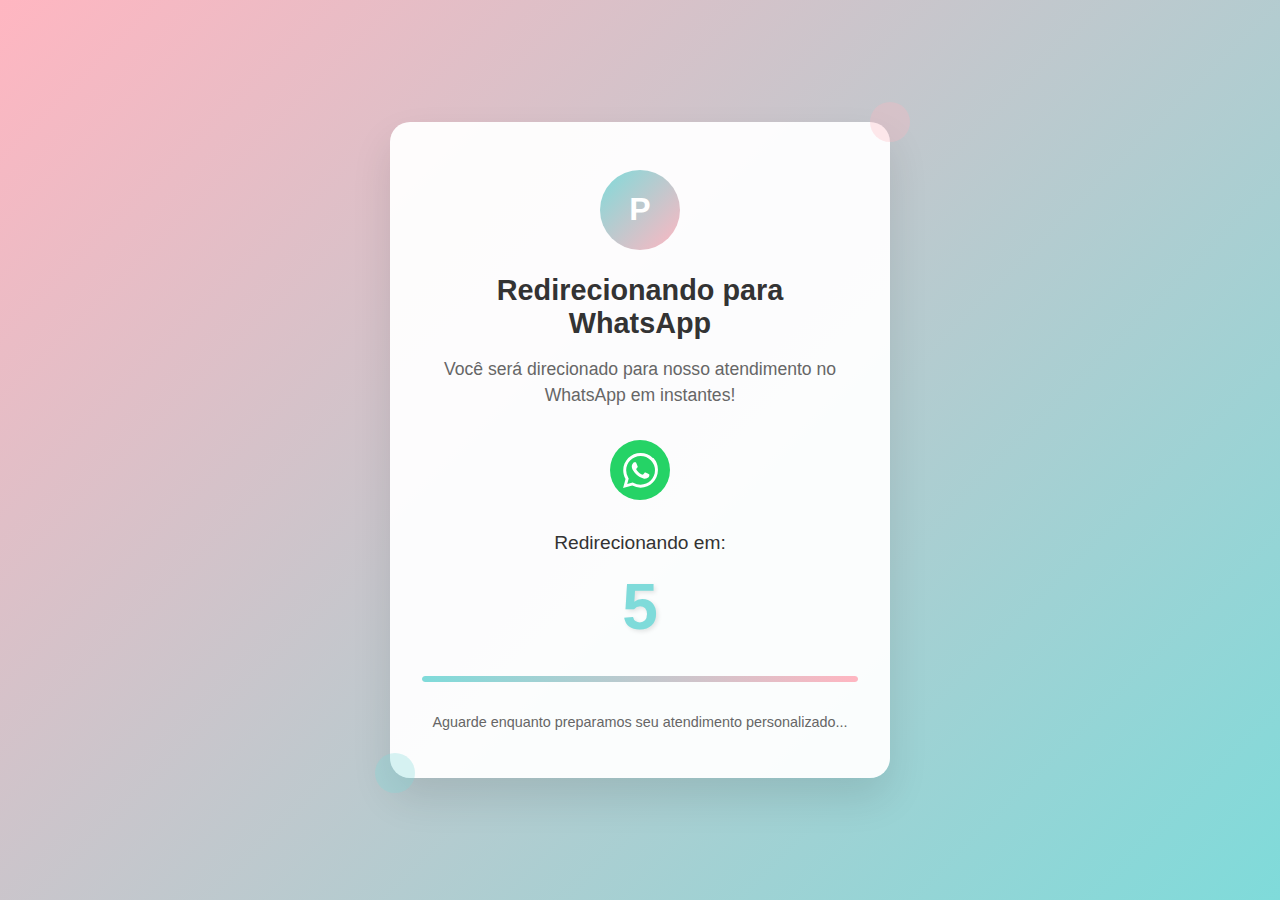
<file: whatsapp-conversion.html>
<!DOCTYPE html>
<html lang="pt-BR">
<head>
    <!-- Google tag (gtag.js) -->
<script async src="https://www.googletagmanager.com/gtag/js?id=G-KZJC31TYZB"></script>
<script>
  window.dataLayer = window.dataLayer || [];
  function gtag(){dataLayer.push(arguments);}
  gtag('js', new Date());

  gtag('config', 'G-KZJC31TYZB');
</script>
    <meta charset="UTF-8">
    <meta name="viewport" content="width=device-width, initial-scale=1.0">
    <title>Redirecionando para WhatsApp - PIPS Pegue Monte</title>
    <style>
        * {
            margin: 0;
            padding: 0;
            box-sizing: border-box;
        }

        body {
            font-family: 'Arial', sans-serif;
            background: linear-gradient(135deg, #FFB6C1 0%, #7FDBDA 100%);
            min-height: 100vh;
            display: flex;
            align-items: center;
            justify-content: center;
            overflow: hidden;
        }

        .container {
            text-align: center;
            background: rgba(255, 255, 255, 0.95);
            padding: 3rem 2rem;
            border-radius: 20px;
            box-shadow: 0 20px 40px rgba(0, 0, 0, 0.1);
            max-width: 500px;
            width: 90%;
            position: relative;
            animation: slideIn 0.8s ease-out;
        }

        @keyframes slideIn {
            from {
                opacity: 0;
                transform: translateY(30px);
            }
            to {
                opacity: 1;
                transform: translateY(0);
            }
        }

        .logo {
            width: 80px;
            height: 80px;
            background: linear-gradient(135deg, #7FDBDA, #FFB6C1);
            border-radius: 50%;
            margin: 0 auto 1.5rem;
            display: flex;
            align-items: center;
            justify-content: center;
            font-size: 2rem;
            color: white;
            font-weight: bold;
            animation: pulse 2s infinite;
        }

        @keyframes pulse {
            0%, 100% {
                transform: scale(1);
            }
            50% {
                transform: scale(1.05);
            }
        }

        h1 {
            color: #333;
            font-size: 1.8rem;
            margin-bottom: 1rem;
            font-weight: 600;
        }

        .subtitle {
            color: #666;
            font-size: 1.1rem;
            margin-bottom: 2rem;
            line-height: 1.5;
        }

        .countdown-container {
            margin: 2rem 0;
        }

        .countdown-text {
            color: #333;
            font-size: 1.2rem;
            margin-bottom: 1rem;
        }

        .countdown-number {
            font-size: 4rem;
            font-weight: bold;
            color: #7FDBDA;
            text-shadow: 2px 2px 4px rgba(0, 0, 0, 0.1);
            animation: countdownPulse 1s ease-in-out;
            display: inline-block;
            min-width: 80px;
        }

        @keyframes countdownPulse {
            0% {
                transform: scale(1);
                opacity: 1;
            }
            50% {
                transform: scale(1.2);
                opacity: 0.8;
            }
            100% {
                transform: scale(1);
                opacity: 1;
            }
        }

        .whatsapp-icon {
            width: 60px;
            height: 60px;
            background: #25D366;
            border-radius: 50%;
            margin: 0 auto 1rem;
            display: flex;
            align-items: center;
            justify-content: center;
            animation: bounce 2s infinite;
        }

        @keyframes bounce {
            0%, 20%, 50%, 80%, 100% {
                transform: translateY(0);
            }
            40% {
                transform: translateY(-10px);
            }
            60% {
                transform: translateY(-5px);
            }
        }

        .whatsapp-icon svg {
            width: 35px;
            height: 35px;
            fill: white;
        }

        .loading-bar {
            width: 100%;
            height: 6px;
            background: #f0f0f0;
            border-radius: 3px;
            margin: 2rem 0;
            overflow: hidden;
        }

        .loading-progress {
            height: 100%;
            background: linear-gradient(90deg, #7FDBDA, #FFB6C1);
            border-radius: 3px;
            animation: loadingProgress 5s linear;
            transform-origin: left;
        }

        @keyframes loadingProgress {
            from {
                transform: scaleX(0);
            }
            to {
                transform: scaleX(1);
            }
        }

        .message {
            color: #666;
            font-size: 0.9rem;
            margin-top: 1rem;
        }

        .decorative-elements {
            position: absolute;
            top: -20px;
            right: -20px;
            width: 40px;
            height: 40px;
            background: #FFB6C1;
            border-radius: 50%;
            opacity: 0.3;
            animation: float 3s ease-in-out infinite;
        }

        .decorative-elements:nth-child(2) {
            top: auto;
            bottom: -15px;
            left: -15px;
            background: #7FDBDA;
            animation-delay: 1.5s;
        }

        @keyframes float {
            0%, 100% {
                transform: translateY(0px);
            }
            50% {
                transform: translateY(-10px);
            }
        }

        @media (max-width: 480px) {
            .container {
                padding: 2rem 1.5rem;
            }
            
            h1 {
                font-size: 1.5rem;
            }
            
            .countdown-number {
                font-size: 3rem;
            }
        }
    </style>
</head>
<body>
    <div class="container">
        <div class="decorative-elements"></div>
        <div class="decorative-elements"></div>
        
        <div class="logo">P</div>
        
        <h1>Redirecionando para WhatsApp</h1>
        <p class="subtitle">Você será direcionado para nosso atendimento no WhatsApp em instantes!</p>
        
        <div class="whatsapp-icon">
            <svg viewBox="0 0 24 24">
                <path d="M17.472 14.382c-.297-.149-1.758-.867-2.03-.967-.273-.099-.471-.148-.67.15-.197.297-.767.966-.94 1.164-.173.199-.347.223-.644.075-.297-.15-1.255-.463-2.39-1.475-.883-.788-1.48-1.761-1.653-2.059-.173-.297-.018-.458.13-.606.134-.133.298-.347.446-.52.149-.174.198-.298.298-.497.099-.198.05-.371-.025-.52-.075-.149-.669-1.612-.916-2.207-.242-.579-.487-.5-.669-.51-.173-.008-.371-.01-.57-.01-.198 0-.52.074-.792.372-.272.297-1.04 1.016-1.04 2.479 0 1.462 1.065 2.875 1.213 3.074.149.198 2.096 3.2 5.077 4.487.709.306 1.262.489 1.694.625.712.227 1.36.195 1.871.118.571-.085 1.758-.719 2.006-1.413.248-.694.248-1.289.173-1.413-.074-.124-.272-.198-.57-.347m-5.421 7.403h-.004a9.87 9.87 0 01-5.031-1.378l-.361-.214-3.741.982.998-3.648-.235-.374a9.86 9.86 0 01-1.51-5.26c.001-5.45 4.436-9.884 9.888-9.884 2.64 0 5.122 1.03 6.988 2.898a9.825 9.825 0 012.893 6.994c-.003 5.45-4.437 9.884-9.885 9.884m8.413-18.297A11.815 11.815 0 0012.05 0C5.495 0 .16 5.335.157 11.892c0 2.096.547 4.142 1.588 5.945L.057 24l6.305-1.654a11.882 11.882 0 005.683 1.448h.005c6.554 0 11.89-5.335 11.893-11.893A11.821 11.821 0 0020.893 3.488"/>
            </svg>
        </div>
        
        <div class="countdown-container">
            <p class="countdown-text">Redirecionando em:</p>
            <div class="countdown-number" id="countdown">5</div>
        </div>
        
        <div class="loading-bar">
            <div class="loading-progress"></div>
        </div>
        
        <p class="message">Aguarde enquanto preparamos seu atendimento personalizado...</p>
    </div>

    <script>
        let countdown = 5;
        const countdownElement = document.getElementById('countdown');
        
        const timer = setInterval(() => {
            countdown--;
            countdownElement.textContent = countdown;
            
            // Trigger animation
            countdownElement.style.animation = 'none';
            countdownElement.offsetHeight; // Trigger reflow
            countdownElement.style.animation = 'countdownPulse 1s ease-in-out';
            
            if (countdown <= 0) {
                clearInterval(timer);
                // Redirect to WhatsApp
                const phoneNumber = '5511963098096'; // Número do WhatsApp da PIPS Pegue Monte
                const message = encodeURIComponent('Olá! Gostaria de um orçamento para minha celebração. O tema é [            ] e a data [            ].    ');
                const whatsappUrl = `https://wa.me/${phoneNumber}?text=${message}`;
                
                fbq('track', 'Contact'); // <-- evento de conversão
setTimeout(() => {
    window.location.href = whatsappUrl;
}, 300); // dá tempo para o pixel registrar o evento

            }
        }, 1000);
        
        // Fallback: redirect after 6 seconds even if something goes wrong
        setTimeout(() => {
            const phoneNumber = '5511963098096';
            const message = encodeURIComponent('Olá! Gostaria de solicitar um orçamento para decoração de festa. Vim através do site.');
            const whatsappUrl = `https://wa.me/${phoneNumber}?text=${message}`;
            window.location.href = whatsappUrl;
        }, 6000);
    </script>
    <!-- Meta Pixel Code -->
<script>
  !function(f,b,e,v,n,t,s)
  {if(f.fbq)return;n=f.fbq=function(){n.callMethod?
  n.callMethod.apply(n,arguments):n.queue.push(arguments)};
  if(!f._fbq)f._fbq=n;n.push=n;n.loaded=!0;n.version='2.0';
  n.queue=[];t=b.createElement(e);t.async=!0;
  t.src=v;s=b.getElementsByTagName(e)[0];
  s.parentNode.insertBefore(t,s)}(window, document,'script',
  'https://connect.facebook.net/en_US/fbevents.js');
  fbq('init', '9861765200617530'); 
  fbq('track', 'PageView');
</script>
<noscript>
  <img height="1" width="1" style="display:none"
  src="https://www.facebook.com/tr?id=9861765200617530&ev=PageView&noscript=1"/>
</noscript>
<!-- End Meta Pixel Code -->
</body>
</html>
</file>
<file: css/styles.css>
/* 
* PIPS Pegue Monte - Estilos Otimizados
* Implementação de melhorias de UX/Design
*/

/* ===== VARIÁVEIS ===== */
:root {
    /* Cores principais */
    --primary: #a8e6cf;
    --primary-dark: #11201c;
    --secondary: #ffaaa5;
    --accent: #ffd3b6;
    --cta-orange: #ff9f43;
    --cta-orange-hover: #ff7e1d;
    --yellow: #ffd3b6;
    --pink: #ffaaa5;
    --blue: #a8e6cf;
    --light: #ffffff;
    --dark: #333333;
    --gray: #f8f8f8;
    --gray-dark: #666666;
    
    /* Fontes */
    --font-heading: 'Montserrat Alternates', sans-serif;
    --font-body: 'Open Sans', sans-serif;
    --font-accent: 'Pacifico', cursive;
    
    /* Espaçamentos */
    --spacing-xs: 0.5rem;
    --spacing-sm: 1rem;
    --spacing-md: 2rem;
    --spacing-lg: 3rem;
    --spacing-xl: 5rem;
    
    /* Bordas */
    --border-radius-sm: 5px;
    --border-radius-md: 10px;
    --border-radius-lg: 20px;
    --border-radius-xl: 30px;
    
    /* Sombras */
    --shadow-sm: 0 2px 5px rgba(0, 0, 0, 0.1);
    --shadow-md: 0 5px 15px rgba(0, 0, 0, 0.1);
    --shadow-lg: 0 10px 25px rgba(0, 0, 0, 0.15);
    --shadow-text: 2px 2px 4px rgba(0, 0, 0, 0.3);
    
    /* Transições */
    --transition: all 0.3s ease;
}

/* ===== RESET E BASE ===== */
* {
    margin: 0;
    padding: 0;
    box-sizing: border-box;
}

html {
    scroll-behavior: smooth;
    font-size: 16px;
}

body {
    font-family: var(--font-body);
    color: var(--dark);
    line-height: 1.6;
    background-color: var(--light);
    overflow-x: hidden;
}

img {
    max-width: 100%;
    height: auto;
    display: block;
}

a {
    text-decoration: none;
    color: var(--dark);
    transition: var(--transition);
}

ul {
    list-style: none;
}

.container {
    align-content: center;
    max-width: 95%;
    margin: 0 auto;
    padding: 0 20px;
    display: flex;
    align-items: center;
    justify-content: center;
    flex-wrap: wrap;
}

section {
    padding: var(--spacing-xl) 0;
}

/* ===== TIPOGRAFIA ===== */
h1, h2, h3, h4, h5, h6 {
    font-family: var(--font-heading);
    font-weight: 700;
    line-height: 1.3;
    margin-bottom: var(--spacing-sm);
}

h1 {
    font-size: 2.5rem;
}

h2 {
    font-size: 2.2rem;
}

h3 {
    font-size: 1.8rem;
}

h4 {
    font-size: 1.5rem;
}

p {
    margin-bottom: var(--spacing-sm);
}

/* Destaque em palavras-chave */
strong {
    font-weight: 700;
    color: var(--primary-dark);
}

.section-title {
    text-align: center;
    margin-bottom: var(--spacing-lg);
    position: relative;
    padding-bottom: var(--spacing-sm);
}

.section-title::after {
    content: '';
    position: absolute;
    bottom: 0;
    left: 50%;
    transform: translateX(-50%);
    width: 80px;
    height: 3px;
    background: var(--secondary);
    border-radius: 3px;
}

.section-subtitle {
    text-align: center;
    font-family:'Lucida Sans', 'Lucida Sans Regular', 'Lucida Grande', 'Lucida Sans Unicode', Geneva, Verdana, sans-serif;
    font-size: 1.5rem;
    color:#333333;
    margin-top: -1.5rem;
    margin-bottom: var(--spacing-md);
}

/* ===== BOTÕES ===== */
.btn {
    display: inline-block;
    padding: 0.8rem 2rem;
    border-radius: var(--border-radius-xl);
    font-weight: 600;
    text-align: center;
    cursor: pointer;
    transition: var(--transition);
    border: none;
    font-family: var(--font-body);
}

.btn-primary {
    background-color: var(--cta-orange);
    color: var(--light);
    box-shadow: var(--shadow-sm);
    font-weight: 700;
    letter-spacing: 0.5px;
}

.btn-primary:hover {
    background-color: var(--cta-orange-hover);
    transform: translateY(-3px);
    box-shadow: var(--shadow-md);
}

.btn-secondary {
    background-color: var(--secondary);
    color: var(--light);
    box-shadow: var(--shadow-sm);
}

.btn-secondary:hover {
    background-color: #ff9a94;
    transform: translateY(-3px);
    box-shadow: var(--shadow-md);
}

.center-btn {
    text-align: center;
    margin-top: var(--spacing-md);
}

/* ===== HEADER ===== */
.header {
    position: fixed;
    top: 0;
    left: 0;
    width: 100%;
    background-color: var(--light);
    box-shadow: var(--shadow-sm);
    z-index: 1000;
    padding: var(--spacing-xs) 0;
}

.header .container {
    max-width: 100%;
    display: flex;
    justify-content:space-around;
    align-items: center;
}

.logo {
    display: flex;
    justify-content:space-around;
    align-items: center;
}

.logo-img {
    height: 120px;
    width: auto;
}

.main-nav {
    display: flex;
    align-items: center;
}

.nav-list {
    display: flex;
}

.nav-link {
    padding: var(--spacing-sm);
    font-weight: 600;
    position: relative;
}

.nav-link::after {
    content: '';
    position: absolute;
    bottom: 0;
    left: 50%;
    transform: translateX(-50%);
    width: 0;
    height: 2px;
    background-color: var(--cta-orange);
    transition: var(--transition);
}

.nav-link:hover {
    color: var(--cta-orange);
}

.nav-link:hover::after {
    width: 70%;
}

.menu-toggle {
    display: none;
    background: none;
    border: none;
    font-size: 1.5rem;
    cursor: pointer;
    color: var(--dark);
}

/* ===== HERO SECTION ===== */
.hero {
    height: 100vh;
    min-height: 600px;
    background-image: url('../images/hero-bg.jpg');
    background-size: cover;
    background-position: center;
    position: relative;
    display: flex;
    align-items: center;
    text-align: center;
    color: var(--light);
    margin-top: 80px;
}

.hero-overlay {
    position: absolute;
    top: 0;
    left: 0;
    width: 100%;
    height: 100%;
    background: linear-gradient(135deg, rgba(0, 0, 0, 0.6) 0%, rgba(0, 0, 0, 0.4) 100%);
    z-index: 1;
}

.hero-content {
    position: relative;
    z-index: 2;
    max-width: 800px;
    margin: 0 auto;
    padding: var(--spacing-md);
}

.hero h1 {
    font-size: 3rem;
    margin-bottom: var(--spacing-md);
    color: var(--light);
    text-shadow: var(--shadow-text);
    letter-spacing: 1px;
}

.hero p {
    font-size: 1.2rem;
    margin-bottom: var(--spacing-md);
    text-shadow: var(--shadow-text);
}

/* ===== CONCEITO SECTION ===== */
.conceito {
    background-color: var(--yellow);
}

.conceito-content {
    display: flex;
    flex-direction: column;
    flex-wrap: wrap;
    gap: var(--spacing-lg);
    align-items: center;
}

.conceito-text {
    flex: 1;
    min-width: 300px;
}

.conceito-text p {
    font-size: 1.05rem;
    line-height: 1.8;
}

.conceito-steps {
    flex: 1;
    min-width: 300px;
    display: grid;
    grid-template-columns: repeat(2, 1fr);
    gap: var(--spacing-md);
}

.step {
    text-align: center;
    padding: var(--spacing-md);
    background-color: var(--light);
    border-radius: var(--border-radius-md);
    box-shadow: var(--shadow-sm);
    transition: var(--transition);
}

.step:hover {
    transform: translateY(-5px);
    box-shadow: var(--shadow-md);
}

.step-icon {
    width: 70px;
    height: 70px;
    background: linear-gradient(135deg, var(--primary) 0%, var(--primary-dark) 100%);
    border-radius: 50%;
    display: flex;
    align-items: center;
    justify-content: center;
    margin: 0 auto var(--spacing-sm);
    box-shadow: var(--shadow-sm);
}

.step-icon i {
    font-size: 2rem;
    color: var(--light);
}

/* ===== KITS POPULARES SECTION ===== */
.kits-populares {
    background-color: var(--pink);
}

.kits-grid {
    display: grid;
    grid-template-columns: repeat(auto-fill, minmax(280px, 1fr));
    gap: var(--spacing-lg);
    padding: 0 var(--spacing-md);
}

.kit-card {
    background-color: var(--light);
    border-radius: var(--border-radius-md);
    overflow: hidden;
    box-shadow: var(--shadow-sm);
    transition: var(--transition);
}

.kit-card:hover {
    transform: translateY(-8px);
    box-shadow: var(--shadow-lg);
}

.kit-image {
    position: relative;
    height: 280px;
    overflow: hidden;
    background-color: var(--gray);
}

.kit-image img {
    width: 100%;
    height: 100%;
    object-fit: cover;
    transition: var(--transition);
}

.kit-image iframe {
    width: 100%;
    height: 100%;
}

.kit-overlay {
    position: absolute;
    top: 0;
    left: 0;
    width: 100%;
    height: 100%;
    background-color: rgba(0, 0, 0, 0.5);
    display: flex;
    align-items: center;
    justify-content: center;
    opacity: 0;
    transition: var(--transition);
}

.kit-card:hover .kit-overlay {
    opacity: 1;
}

.kit-card:hover .kit-image img {
    transform: scale(1.1);
}

.kit-info {
    padding: var(--spacing-md);
    text-align: center;
}

.kit-info h3 {
    margin-bottom: var(--spacing-xs);
    color: var(--dark);
}

/* ===== COMO FUNCIONA SECTION ===== */
.como-funciona {
    background-color: var(--blue);
    display:flex;
    flex-direction: column;
}

.timeline {
    position: relative;
    max-width: 800px;
    margin: 0 auto;
}

.timeline::before {
    content: '';
    position: absolute;
    top: 0;
    left: 50%;
    transform: translateX(-50%);
    width: 4px;
    height: 100%;
    background: linear-gradient(180deg, var(--primary) 0%, var(--secondary) 100%);
}

.timeline-item {
    position: relative;
    margin-bottom: var(--spacing-lg);
    width: 50%;
}

.timeline-item:nth-child(odd) {
    left: 0;
    padding-right: var(--spacing-lg);
}

.timeline-item:nth-child(even) {
    left: 50%;
    padding-left: var(--spacing-lg);
}

.timeline-number {
    position: absolute;
    top: 0;
    width: 50px;
    height: 50px;
    background: linear-gradient(135deg, var(--secondary) 0%, var(--cta-orange) 100%);
    border-radius: 50%;
    display: flex;
    align-items: center;
    justify-content: center;
    color: var(--light);
    font-weight: 700;
    font-size: 1.5rem;
    z-index: 2;
    box-shadow: var(--shadow-md);
}

.timeline-item:nth-child(odd) .timeline-number {
    right: -25px;
}

.timeline-item:nth-child(even) .timeline-number {
    left: -25px;
}

.timeline-content {
    background-color: var(--light);
    padding: var(--spacing-md);
    border-radius: var(--border-radius-md);
    box-shadow: var(--shadow-sm);
}

/* ===== DEPOIMENTOS SECTION ===== */
.depoimentos {
    background-color: var(--yellow);
}

.depoimentos-slider {
    max-width: 800px;
    margin: 0 auto;
    position: relative;
    overflow: hidden;
}

.depoimento {
    background-color: var(--gray);
    padding: var(--spacing-md);
    border-radius: var(--border-radius-md);
    box-shadow: var(--shadow-sm);
    margin: 0 var(--spacing-sm);
}

.depoimento-content {
    font-style: italic;
    position: relative;
    padding: var(--spacing-sm) var(--spacing-md);
}

.depoimento-content::before {
    content: '\201C';
    font-family: Georgia, serif;
    font-size: 4rem;
    position: absolute;
    left: -10px;
    top: -20px;
    color: var(--primary);
    opacity: 0.5;
}

.depoimento-author {
    display: flex;
    align-items: center;
    margin-top: var(--spacing-sm);
}

.depoimento-author img {
    width: 60px;
    height: 60px;
    border-radius: 50%;
    object-fit: cover;
    margin-right: var(--spacing-sm);
}

.author-info h4 {
    margin-bottom: 0;
}

.author-info p {
    margin-bottom: 0;
    font-size: 0.9rem;
    color: var(--gray-dark);
}

.slider-controls {
    display: flex;
    flex-direction: column;
    justify-content: center;
    margin-top: var(--spacing-md);
}

.prev-btn, .next-btn {
    background-color: var(--primary);
    color: var(--light);
    width: 40px;
    height: 40px;
    border-radius: 50%;
    display: flex;
    align-items: center;
    justify-content: center;
    margin: 0 var(--spacing-xs);
    cursor: pointer;
    border: none;
    transition: var(--transition);
}

.prev-btn:hover, .next-btn:hover {
    background-color: var(--secondary);
}

/* ===== RATING STARS ===== */
.rating-stars {
    display: flex;
    justify-content: center;
    align-items: center;
    gap: var(--spacing-xs);
    margin: var(--spacing-md) 0;
}

.star {
    color: #ffc107;
    font-size: 1.5rem;
}

.rating-text {
    font-weight: 600;
    color: var(--dark);
}

/* ===== INSTAGRAM FEED SECTION ===== */
.instagram-feed {
    display:flex;
    flex-direction: column;
    align-items: center;
    background-color: var(--blue);
}

.instagram-grid {
    display: grid;
    grid-template-columns: repeat(auto-fill, minmax(200px, 1fr));
    gap: var(--spacing-md);
    width: 100%;
}

.insta-item {
    position: relative;
    height: 200px;
    overflow: hidden;
    border-radius: var(--border-radius-md);
    box-shadow: var(--shadow-sm);
}

.insta-item img {
    width: 100%;
    height: 100%;
    object-fit: cover;
    transition: var(--transition);
}

.insta-overlay {
    position: absolute;
    top: 0;
    left: 0;
    width: 100%;
    height: 100%;
    background-color: rgba(0, 0, 0, 0.5);
    display: flex;
    align-items: center;
    justify-content: center;
    opacity: 0;
    transition: var(--transition);
}

.insta-item:hover .insta-overlay {
    opacity: 1;
}

.insta-item:hover img {
    transform: scale(1.1);
}

.insta-overlay i {
    font-size: 2rem;
    color: var(--light);
}

/* ===== CONTATO SECTION ===== */
.contato {
    background-color: var(--yellow);
}

.contato-content {
    display: flex;
    flex-wrap: wrap;
    gap: var(--spacing-lg);
}

.contato-info, .contato-form {
    flex: 1;
    min-width: 300px;
}

.contato-item {
    display: flex;
    align-items: flex-start;
    margin-bottom: var(--spacing-md);
}

.contato-item i {
    font-size: 1.5rem;
    color: var(--cta-orange);
    margin-right: var(--spacing-sm);
    margin-top: 5px;
}

.social-links {
    display: flex;
    gap: var(--spacing-sm);
    margin-top: var(--spacing-md);
}

.social-links a {
    width: 40px;
    height: 40px;
    background: linear-gradient(135deg, var(--primary) 0%, var(--primary-dark) 100%);
    border-radius: 50%;
    display: flex;
    align-items: center;
    justify-content: center;
    color: var(--light);
    transition: var(--transition);
    box-shadow: var(--shadow-sm);
}

.social-links a:hover {
    background: linear-gradient(135deg, var(--cta-orange) 0%, var(--cta-orange-hover) 100%);
    transform: translateY(-3px);
    box-shadow: var(--shadow-md);
}

.form-group {
    margin-bottom: var(--spacing-sm);
}

.form-group label {
    display: block;
    margin-bottom: 5px;
    font-weight: 600;
}

.form-group input,
.form-group select,
.form-group textarea {
    width: 100%;
    padding: 10px;
    border: 1px solid #ddd;
    border-radius: var(--border-radius-sm);
    font-family: var(--font-body);
}

.form-group input:focus,
.form-group select:focus,
.form-group textarea:focus {
    outline: none;
    border-color: var(--cta-orange);
    box-shadow: 0 0 5px rgba(255, 159, 67, 0.3);
}

/* ===== FOOTER ===== */
.footer {
    background-color: var(--dark);
    color: var(--light);
    padding: var(--spacing-lg) 0 var(--spacing-sm);
}

.footer-content {
    display: flex;
    flex-wrap: wrap;
    gap: var(--spacing-lg);
    margin-bottom: var(--spacing-lg);
}

.footer-logo, .footer-links, .footer-newsletter {
    max-width: 100%;
    height:auto;
    margin:0 auto;
    flex: 1;
    min-width: 250px;
}

.footer-logo img {
    height: 60px;
    width: auto;
    margin-bottom: var(--spacing-sm);
}

.footer-links h3, .footer-newsletter h3 {
    color: var(--light);
    position: relative;
    padding-bottom: var(--spacing-xs);
    margin-bottom: var(--spacing-sm);
}

.footer-links h3::after, .footer-newsletter h3::after {
    content: '';
    position: absolute;
    bottom: 0;
    left: 0;
    width: 50px;
    height: 2px;
    background-color: var(--cta-orange);
}

.footer-links ul li {
    margin-bottom: var(--spacing-xs);
}

.footer-links ul li a {
    color: #ccc;
    transition: var(--transition);
}

.footer-links ul li a:hover {
    color: var(--cta-orange);
    padding-left: 5px;
}

.newsletter-form {
    display: flex;
    margin-top: var(--spacing-sm);
}

.newsletter-form input {
    flex: 1;
    padding: 10px;
    border: none;
    border-radius: var(--border-radius-sm) 0 0 var(--border-radius-sm);
}

.newsletter-form button {
    border-radius: 0 var(--border-radius-sm) var(--border-radius-sm) 0;
    padding: 0 15px;
}

.footer-bottom {
    display: flex;
    justify-content: space-between;
    align-items: center;
    padding-top: var(--spacing-md);
    border-top: 1px solid rgba(255, 255, 255, 0.1);
}

.footer-social {
    display: flex;
    gap: var(--spacing-xs);
}

.footer-social a {
    color: var(--light);
    font-size: 1.2rem;
    transition: var(--transition);
}

.footer-social a:hover {
    color: var(--cta-orange);
}

/* ===== MODAL DE GALERIA ===== */
.gallery-modal {
    display: none;
    position: fixed;
    z-index: 2000;
    left: 0;
    top: 0;
    width: 100%;
    height: 100%;
    overflow: auto;
    background-color: rgba(0, 0, 0, 0.9);
}

.close-modal {
    position: absolute;
    top: 15px;
    right: 35px;
    color: var(--light);
    font-size: 40px;
    font-weight: bold;
    cursor: pointer;
    z-index: 2001;
}

.modal-content {
    margin: auto;
    display: block;
    max-width: 90%;
    max-height: 90%;
    position: absolute;
    top: 50%;
    left: 50%;
    transform: translate(-50%, -50%);
}

.modal-caption {
    margin: auto;
    display: block;
    width: 80%;
    text-align: center;
    color: var(--light);
    padding: 10px 0;
    position: absolute;
    bottom: 20px;
    left: 50%;
    transform: translateX(-50%);
}

.modal-prev, .modal-next {
    cursor: pointer;
    position: absolute;
    top: 50%;
    width: auto;
    padding: 16px;
    margin-top: -50px;
    color: var(--light);
    font-weight: bold;
    font-size: 30px;
    transition: var(--transition);
    user-select: none;
}

.modal-next {
    right: 0;
}

.modal-prev:hover, .modal-next:hover {
    color: var(--cta-orange);
}

/* ===== WHATSAPP FLUTUANTE MELHORADO ===== */
.whatsapp-float {
    position: fixed;
    bottom: 30px;
    right: 30px;
    width: 60px;
    height: 60px;
    background: linear-gradient(135deg, #25D366 0%, #20ba5a 100%);
    color: var(--light);
    border-radius: 50%;
    display: flex;
    align-items: center;
    justify-content: center;
    font-size: 2rem;
    box-shadow: 0 8px 20px rgba(37, 211, 102, 0.4);
    z-index: 999;
    transition: var(--transition);
    border: 3px solid var(--light);
}

.whatsapp-float:hover {
    background: linear-gradient(135deg, #20ba5a 0%, #1a9d50 100%);
    transform: scale(1.15);
    box-shadow: 0 12px 30px rgba(37, 211, 102, 0.6);
}

/* ===== RESPONSIVIDADE ===== */
@media (max-width: 992px) {
    h1 {
        font-size: 2.2rem;
    }
    
    h2 {
        font-size: 1.8rem;
    }
    
    h3 {
        font-size: 1.5rem;
    }
    
    .hero h1 {
        font-size: 2.2rem;
    }
    
    .hero p {
        font-size: 1rem;
    }
    
    .timeline::before {
        left: 0;
    }
    
    .timeline-item {
        width: 100%;
        left: 0 !important;
        padding-left: 80px !important;
    }
    
    .timeline-number {
        left: -25px !important;
    }
    
    .conceito-steps {
        grid-template-columns: 1fr;
    }
    
    .kits-grid {
        grid-template-columns: repeat(auto-fill, minmax(250px, 1fr));
    }
}

@media (max-width: 768px) {
    h1 {
        font-size: 1.8rem;
    }
    
    h2 {
        font-size: 1.5rem;
    }
    
    h3 {
        font-size: 1.2rem;
    }
    
    .hero {
        margin-top: 100px;
        min-height: 400px;
    }
    
    .hero h1 {
        font-size: 1.8rem;
    }
    
    .hero p {
        font-size: 0.95rem;
    }
    
    .logo-img {
        height: 80px;
    }
    
    .menu-toggle {
        display: block;
    }
    
    .nav-list {
        display: none;
        position: absolute;
        top: 100%;
        left: 0;
        width: 100%;
        flex-direction: column;
        background-color: var(--light);
        box-shadow: var(--shadow-md);
    }
    
    .nav-list.active {
        display: flex;
    }
    
    .nav-link {
        width: 100%;
        padding: var(--spacing-sm);
        border-bottom: 1px solid var(--gray);
    }
    
    .conceito-content {
        flex-direction: column;
    }
    
    .conceito-steps {
        grid-template-columns: 1fr;
    }
    
    .kits-grid {
        grid-template-columns: 1fr;
        gap: var(--spacing-md);
    }
    
    .kit-image {
        height: 200px;
    }
    
    .instagram-grid {
        grid-template-columns: repeat(2, 1fr);
    }
    
    .insta-item {
        height: 150px;
    }
    
    .whatsapp-float {
        width: 55px;
        height: 55px;
        bottom: 20px;
        right: 20px;
        font-size: 1.8rem;
    }
}

@media (max-width: 480px) {
    h1 {
        font-size: 1.5rem;
    }
    
    h2 {
        font-size: 1.3rem;
    }
    
    h3 {
        font-size: 1.1rem;
    }
    
    .hero {
        margin-top: 80px;
        min-height: 300px;
    }
    
    .hero h1 {
        font-size: 1.5rem;
    }
    
    .hero p {
        font-size: 0.9rem;
    }
    
    .btn {
        padding: 0.7rem 1.5rem;
        font-size: 0.95rem;
    }
    
    .section-title {
        margin-bottom: var(--spacing-md);
    }
    
    .kits-grid {
        grid-template-columns: 1fr;
    }
    
    .instagram-grid {
        grid-template-columns: 1fr;
    }
    
    .insta-item {
        height: 200px;
    }
    
    .footer-content {
        flex-direction: column;
    }
    
    .whatsapp-float {
        width: 50px;
        height: 50px;
        bottom: 15px;
        right: 15px;
        font-size: 1.5rem;
    }
}
</file>
<file: css/animations.css>
/* 
* PIPS Pegue Monte - Animações e Efeitos Visuais
* Complemento ao styles-optimized.css
*/

/* ===== ANIMAÇÕES DE ENTRADA ===== */

@keyframes fadeInUp {
    from {
        opacity: 0;
        transform: translateY(30px);
    }
    to {
        opacity: 1;
        transform: translateY(0);
    }
}

@keyframes slideInLeft {
    from {
        opacity: 0;
        transform: translateX(-50px);
    }
    to {
        opacity: 1;
        transform: translateX(0);
    }
}

@keyframes slideInRight {
    from {
        opacity: 0;
        transform: translateX(50px);
    }
    to {
        opacity: 1;
        transform: translateX(0);
    }
}

@keyframes scaleIn {
    from {
        opacity: 0;
        transform: scale(0.9);
    }
    to {
        opacity: 1;
        transform: scale(1);
    }
}

/* ===== ANIMAÇÕES DE HOVER ===== */

@keyframes pulse {
    0%, 100% {
        transform: scale(1);
    }
    50% {
        transform: scale(1.05);
    }
}

@keyframes glow {
    0%, 100% {
        box-shadow: 0 0 5px rgba(255, 159, 67, 0.3);
    }
    50% {
        box-shadow: 0 0 15px rgba(255, 159, 67, 0.6);
    }
}

@keyframes bounce {
    0%, 100% {
        transform: translateY(0);
    }
    50% {
        transform: translateY(-10px);
    }
}

/* ===== ANIMAÇÕES DE LOADING ===== */

@keyframes shimmer {
    0% {
        background-position: -1000px 0;
    }
    100% {
        background-position: 1000px 0;
    }
}

@keyframes spin {
    from {
        transform: rotate(0deg);
    }
    to {
        transform: rotate(360deg);
    }
}

/* ===== APLICAÇÃO DE ANIMAÇÕES ===== */

/* Hero Section */
.hero-content h1 {
    animation: fadeInUp 0.8s ease-out;
}

.hero-content p {
    animation: fadeInUp 0.8s ease-out 0.2s both;
}

.hero-content .btn {
    animation: fadeInUp 0.8s ease-out 0.4s both;
}

/* Section Titles */
.section-title {
    animation: fadeInUp 0.6s ease-out;
}

/* Kit Cards */
.kit-card {
    animation: scaleIn 0.5s ease-out;
}

.kit-card:hover {
    animation: pulse 0.6s ease-in-out;
}

/* Timeline Items */
.timeline-item {
    animation: slideInLeft 0.6s ease-out;
}

.timeline-item:nth-child(even) {
    animation: slideInRight 0.6s ease-out;
}

/* Step Icons */
.step-icon {
    transition: all 0.3s ease;
}

.step:hover .step-icon {
    animation: pulse 0.6s ease-in-out;
    background: linear-gradient(135deg, #7dd4b8 0%, #a8e6cf 100%);
}

/* CTA Button */
.btn-primary {
    position: relative;
    overflow: hidden;
}

.btn-primary::before {
    content: '';
    position: absolute;
    top: 0;
    left: -100%;
    width: 100%;
    height: 100%;
    background: rgba(255, 255, 255, 0.2);
    transition: left 0.3s ease;
}

.btn-primary:hover::before {
    left: 100%;
}

/* WhatsApp Float */
.whatsapp-float {
    animation: slideInUp 0.6s ease-out 0.8s both;
}

.whatsapp-float:hover {
    animation: pulse 0.6s ease-in-out;
}

/* Rating Stars */
.rating-stars .star {
    animation: scaleIn 0.4s ease-out;
}

.rating-stars .star:nth-child(1) {
    animation-delay: 0s;
}

.rating-stars .star:nth-child(2) {
    animation-delay: 0.1s;
}

.rating-stars .star:nth-child(3) {
    animation-delay: 0.2s;
}

.rating-stars .star:nth-child(4) {
    animation-delay: 0.3s;
}

.rating-stars .star:nth-child(5) {
    animation-delay: 0.4s;
}

/* Instagram Grid */
.insta-item {
    animation: scaleIn 0.5s ease-out;
}

.insta-item:nth-child(1) { animation-delay: 0s; }
.insta-item:nth-child(2) { animation-delay: 0.1s; }
.insta-item:nth-child(3) { animation-delay: 0.2s; }
.insta-item:nth-child(4) { animation-delay: 0.3s; }
.insta-item:nth-child(5) { animation-delay: 0.4s; }
.insta-item:nth-child(6) { animation-delay: 0.5s; }

/* ===== EFEITOS DE INTERAÇÃO ===== */

/* Botões */
.btn {
    position: relative;
    transition: all 0.3s ease;
}

.btn:active {
    transform: scale(0.98);
}

/* Links */
a {
    position: relative;
}

/* Cards */
.kit-card,
.step,
.insta-item {
    transition: all 0.3s ease;
}

/* ===== EFEITOS DE SCROLL ===== */

/* Fade in ao scroll */
[data-aos] {
    opacity: 0;
    animation: fadeInUp 0.8s ease-out forwards;
}

[data-aos="fade-up"] {
    animation: fadeInUp 0.8s ease-out forwards;
}

[data-aos="fade-left"] {
    animation: slideInLeft 0.8s ease-out forwards;
}

[data-aos="fade-right"] {
    animation: slideInRight 0.8s ease-out forwards;
}

/* ===== EFEITOS ESPECIAIS ===== */

/* Glow effect para elementos importantes */
.btn-primary {
    box-shadow: 0 4px 15px rgba(255, 159, 67, 0.2);
    transition: box-shadow 0.3s ease;
}

.btn-primary:hover {
    box-shadow: 0 8px 25px rgba(255, 159, 67, 0.4);
}

/* Underline animation para links */
.nav-link {
    position: relative;
}

.nav-link::after {
    content: '';
    position: absolute;
    bottom: 0;
    left: 50%;
    width: 0;
    height: 2px;
    background-color: var(--cta-orange);
    transition: all 0.3s ease;
    transform: translateX(-50%);
}

.nav-link:hover::after {
    width: 70%;
}

/* ===== TRANSIÇÕES SUAVES ===== */

/* Transição de cor */
.social-links a {
    transition: all 0.3s ease;
    background: linear-gradient(135deg, var(--primary) 0%, var(--primary-dark) 100%);
}

.social-links a:hover {
    background: linear-gradient(135deg, var(--cta-orange) 0%, var(--cta-orange-hover) 100%);
}

/* ===== MEDIA QUERIES PARA ANIMAÇÕES ===== */

@media (prefers-reduced-motion: reduce) {
    * {
        animation-duration: 0.01ms !important;
        animation-iteration-count: 1 !important;
        transition-duration: 0.01ms !important;
    }
}

@media (max-width: 768px) {
    /* Animações mais rápidas em mobile */
    [data-aos] {
        animation-duration: 0.6s;
    }
    
    .kit-card {
        animation-duration: 0.4s;
    }
}

/* ===== KEYFRAMES ADICIONAIS ===== */

@keyframes slideInUp {
    from {
        opacity: 0;
        transform: translateY(50px);
    }
    to {
        opacity: 1;
        transform: translateY(0);
    }
}

@keyframes slideInDown {
    from {
        opacity: 0;
        transform: translateY(-50px);
    }
    to {
        opacity: 1;
        transform: translateY(0);
    }
}

@keyframes rotateIn {
    from {
        opacity: 0;
        transform: rotate(-10deg);
    }
    to {
        opacity: 1;
        transform: rotate(0deg);
    }
}

@keyframes flipIn {
    from {
        opacity: 0;
        transform: perspective(400px) rotateY(90deg);
    }
    to {
        opacity: 1;
        transform: perspective(400px) rotateY(0deg);
    }
}

/* ===== EFEITOS DE BACKGROUND ===== */

/* Gradient animation */
@keyframes gradientShift {
    0% {
        background-position: 0% 50%;
    }
    50% {
        background-position: 100% 50%;
    }
    100% {
        background-position: 0% 50%;
    }
}

/* Animated gradient para seções */
.hero {
    background-attachment: fixed;
}

/* ===== EFEITOS DE TEXTO ===== */

/* Typing effect (opcional) */
@keyframes typing {
    from {
        width: 0;
    }
    to {
        width: 100%;
    }
}

/* Blink effect */
@keyframes blink {
    0%, 49% {
        opacity: 1;
    }
    50%, 100% {
        opacity: 0;
    }
}

/* ===== EFEITOS DE SOMBRA ===== */

/* Shadow lift */
@keyframes shadowLift {
    0% {
        box-shadow: 0 2px 5px rgba(0, 0, 0, 0.1);
    }
    100% {
        box-shadow: 0 10px 25px rgba(0, 0, 0, 0.15);
    }
}

.kit-card:hover {
    animation: shadowLift 0.3s ease-out forwards;
}

/* ===== EFEITOS DE TRANSFORMAÇÃO ===== */

/* Rotate on hover */
.step-icon:hover {
    transform: rotate(10deg) scale(1.1);
}

/* Skew effect */
@keyframes skewIn {
    from {
        opacity: 0;
        transform: skewX(-10deg);
    }
    to {
        opacity: 1;
        transform: skewX(0deg);
    }
}

/* ===== EFEITOS DE APARIÇÃO ===== */

/* Stagger effect para listas */
.kit-card:nth-child(1) { animation-delay: 0s; }
.kit-card:nth-child(2) { animation-delay: 0.1s; }
.kit-card:nth-child(3) { animation-delay: 0.2s; }
.kit-card:nth-child(4) { animation-delay: 0.3s; }
.kit-card:nth-child(5) { animation-delay: 0.4s; }

/* ===== EFEITOS DE FEEDBACK ===== */

/* Click feedback */
.btn:active {
    transform: scale(0.98);
}

/* Focus state */
.btn:focus {
    outline: 2px solid var(--cta-orange);
    outline-offset: 2px;
}

/* ===== EFEITOS DE PARALLAX ===== */

/* Parallax effect (opcional) */
.hero {
    background-attachment: fixed;
    background-position: center;
}

@media (max-width: 768px) {
    .hero {
        background-attachment: scroll;
    }
}

/* ===== SMOOTH SCROLL ===== */

html {
    scroll-behavior: smooth;
}

/* ===== EFEITOS FINAIS ===== */

/* Overlay effect */
.kit-overlay,
.insta-overlay {
    transition: opacity 0.3s ease;
}

/* Transition for all interactive elements */
button,
a,
input,
select,
textarea {
    transition: all 0.3s ease;
}

/* ===== ACESSIBILIDADE ===== */

/* Respeitar preferência de movimento reduzido */
@media (prefers-reduced-motion: reduce) {
    *,
    *::before,
    *::after {
        animation-duration: 0.01ms !important;
        animation-iteration-count: 1 !important;
        transition-duration: 0.01ms !important;
        scroll-behavior: auto !important;
    }
}

/* Focus visible para acessibilidade */
:focus-visible {
    outline: 2px solid var(--cta-orange);
    outline-offset: 2px;
}

/* ===== PERFORMANCE ===== */

/* Use will-change para elementos animados */
.kit-card,
.step,
.btn-primary,
.whatsapp-float {
    will-change: transform;
}

/* Usar transform e opacity para melhor performance */
.kit-card:hover {
    transform: translateY(-8px);
}

.btn-primary:hover {
    transform: translateY(-3px);
}
</file>
<file: css/cookies-lgpd.css>
/* 
 * Sistema de Cookies LGPD - Estilos CSS
 * Compatível com o design existente do site PIPS Pegue Monte
 */

/* ===== VARIÁVEIS PARA COOKIES ===== */
:root {
    --cookie-primary: #a8e6cf;
    --cookie-secondary: #ffaaa5;
    --cookie-accent: #ffd3b6;
    --cookie-dark: #333333;
    --cookie-light: #ffffff;
    --cookie-gray: #f8f8f8;
    --cookie-shadow: 0 10px 25px rgba(0, 0, 0, 0.15);
    --cookie-border-radius: 15px;
    --cookie-transition: all 0.3s ease;
    --cookie-z-index: 10000;
}

/* ===== BANNER DE CONSENTIMENTO ===== */
.cookie-banner {
    position: fixed;
    bottom: 0;
    left: 0;
    right: 0;
    background: linear-gradient(135deg, var(--cookie-light) 0%, var(--cookie-gray) 100%);
    border-top: 3px solid var(--cookie-primary);
    box-shadow: var(--cookie-shadow);
    z-index: var(--cookie-z-index);
    padding: 20px;
    transform: translateY(100%);
    transition: var(--cookie-transition);
    font-family: 'Open Sans', sans-serif;
}

.cookie-banner.show {
    transform: translateY(0);
}

.cookie-banner-content {
    max-width: 1200px;
    margin: 0 auto;
    display: flex;
    align-items: center;
    justify-content: space-between;
    gap: 20px;
    flex-wrap: wrap;
}

.cookie-banner-text {
    flex: 1;
    min-width: 300px;
}

.cookie-banner-title {
    font-family: 'Montserrat Alternates', sans-serif;
    font-size: 1.2rem;
    font-weight: 700;
    color: var(--cookie-dark);
    margin-bottom: 8px;
    display: flex;
    align-items: center;
    gap: 10px;
}

.cookie-banner-title::before {
    content: '🍪';
    font-size: 1.5rem;
}

.cookie-banner-description {
    color: var(--cookie-dark);
    font-size: 0.95rem;
    line-height: 1.5;
    margin-bottom: 10px;
}

.cookie-banner-links {
    display: flex;
    gap: 15px;
    flex-wrap: wrap;
}

.cookie-banner-link {
    color: var(--cookie-primary);
    text-decoration: underline;
    font-weight: 600;
    font-size: 0.9rem;
    transition: var(--cookie-transition);
}

.cookie-banner-link:hover {
    color: var(--cookie-secondary);
    text-decoration: none;
}

.cookie-banner-actions {
    display: flex;
    gap: 12px;
    flex-wrap: wrap;
    align-items: center;
}

/* ===== BOTÕES DO BANNER ===== */
.cookie-btn {
    padding: 12px 24px;
    border: none;
    border-radius: var(--cookie-border-radius);
    font-family: 'Open Sans', sans-serif;
    font-weight: 600;
    font-size: 0.9rem;
    cursor: pointer;
    transition: var(--cookie-transition);
    text-decoration: none;
    display: inline-flex;
    align-items: center;
    justify-content: center;
    gap: 8px;
    min-width: 120px;
    white-space: nowrap;
}

.cookie-btn-accept {
    background: linear-gradient(135deg, var(--cookie-primary) 0%, #8fd7bd 100%);
    color: var(--cookie-dark);
    box-shadow: 0 4px 15px rgba(168, 230, 207, 0.4);
}

.cookie-btn-accept:hover {
    transform: translateY(-2px);
    box-shadow: 0 6px 20px rgba(168, 230, 207, 0.6);
    background: linear-gradient(135deg, #8fd7bd 0%, var(--cookie-primary) 100%);
}

.cookie-btn-reject {
    background: linear-gradient(135deg, var(--cookie-secondary) 0%, #ff9a94 100%);
    color: var(--cookie-light);
    box-shadow: 0 4px 15px rgba(255, 170, 165, 0.4);
}

.cookie-btn-reject:hover {
    transform: translateY(-2px);
    box-shadow: 0 6px 20px rgba(255, 170, 165, 0.6);
    background: linear-gradient(135deg, #ff9a94 0%, var(--cookie-secondary) 100%);
}

.cookie-btn-customize {
    background: transparent;
    color: var(--cookie-dark);
    border: 2px solid var(--cookie-primary);
}

.cookie-btn-customize:hover {
    background: var(--cookie-primary);
    transform: translateY(-2px);
    box-shadow: 0 4px 15px rgba(168, 230, 207, 0.3);
}

/* ===== MODAL DE PREFERÊNCIAS ===== */
.cookie-modal {
    position: fixed;
    top: 0;
    left: 0;
    width: 100%;
    height: 100%;
    background: rgba(0, 0, 0, 0.7);
    z-index: calc(var(--cookie-z-index) + 1);
    display: flex;
    align-items: center;
    justify-content: center;
    opacity: 0;
    visibility: hidden;
    transition: var(--cookie-transition);
    padding: 20px;
}

.cookie-modal.show {
    opacity: 1;
    visibility: visible;
}

.cookie-modal-content {
    background: var(--cookie-light);
    border-radius: var(--cookie-border-radius);
    box-shadow: var(--cookie-shadow);
    max-width: 800px;
    width: 100%;
    max-height: 90vh;
    overflow-y: auto;
    transform: scale(0.9);
    transition: var(--cookie-transition);
}

.cookie-modal.show .cookie-modal-content {
    transform: scale(1);
}

.cookie-modal-header {
    padding: 30px 30px 20px;
    border-bottom: 2px solid var(--cookie-gray);
    display: flex;
    align-items: center;
    justify-content: space-between;
}

.cookie-modal-title {
    font-family: 'Montserrat Alternates', sans-serif;
    font-size: 1.5rem;
    font-weight: 700;
    color: var(--cookie-dark);
    display: flex;
    align-items: center;
    gap: 12px;
}

.cookie-modal-title::before {
    content: '⚙️';
    font-size: 1.8rem;
}

.cookie-modal-close {
    background: none;
    border: none;
    font-size: 1.8rem;
    color: var(--cookie-dark);
    cursor: pointer;
    padding: 5px;
    border-radius: 50%;
    transition: var(--cookie-transition);
    width: 40px;
    height: 40px;
    display: flex;
    align-items: center;
    justify-content: center;
}

.cookie-modal-close:hover {
    background: var(--cookie-gray);
    transform: rotate(90deg);
}

.cookie-modal-body {
    padding: 20px 30px;
}

.cookie-modal-description {
    color: var(--cookie-dark);
    line-height: 1.6;
    margin-bottom: 25px;
    font-size: 1rem;
}

/* ===== CATEGORIAS DE COOKIES ===== */
.cookie-categories {
    display: flex;
    flex-direction: column;
    gap: 20px;
}

.cookie-category {
    background: var(--cookie-gray);
    border-radius: var(--cookie-border-radius);
    padding: 20px;
    transition: var(--cookie-transition);
    border: 2px solid transparent;
}

.cookie-category:hover {
    border-color: var(--cookie-primary);
    transform: translateY(-2px);
    box-shadow: 0 5px 15px rgba(0, 0, 0, 0.1);
}

.cookie-category-header {
    display: flex;
    align-items: center;
    justify-content: space-between;
    margin-bottom: 15px;
}

.cookie-category-info {
    flex: 1;
}

.cookie-category-title {
    font-family: 'Montserrat Alternates', sans-serif;
    font-size: 1.1rem;
    font-weight: 600;
    color: var(--cookie-dark);
    margin-bottom: 5px;
    display: flex;
    align-items: center;
    gap: 10px;
}

.cookie-category-description {
    color: var(--cookie-dark);
    font-size: 0.9rem;
    line-height: 1.5;
    opacity: 0.8;
}

/* ===== TOGGLE SWITCH ===== */
.cookie-toggle {
    position: relative;
    display: inline-block;
    width: 60px;
    height: 30px;
}

.cookie-toggle input {
    opacity: 0;
    width: 0;
    height: 0;
}

.cookie-toggle-slider {
    position: absolute;
    cursor: pointer;
    top: 0;
    left: 0;
    right: 0;
    bottom: 0;
    background-color: #ccc;
    transition: var(--cookie-transition);
    border-radius: 30px;
}

.cookie-toggle-slider:before {
    position: absolute;
    content: "";
    height: 22px;
    width: 22px;
    left: 4px;
    bottom: 4px;
    background-color: white;
    transition: var(--cookie-transition);
    border-radius: 50%;
    box-shadow: 0 2px 5px rgba(0, 0, 0, 0.2);
}

.cookie-toggle input:checked + .cookie-toggle-slider {
    background: linear-gradient(135deg, var(--cookie-primary) 0%, #8fd7bd 100%);
}

.cookie-toggle input:checked + .cookie-toggle-slider:before {
    transform: translateX(30px);
}

.cookie-toggle input:disabled + .cookie-toggle-slider {
    background-color: #e0e0e0;
    cursor: not-allowed;
}

.cookie-toggle input:disabled + .cookie-toggle-slider:before {
    background-color: #f5f5f5;
}

/* ===== DETALHES DOS COOKIES ===== */
.cookie-details {
    margin-top: 15px;
    padding-top: 15px;
    border-top: 1px solid #ddd;
}

.cookie-details-toggle {
    background: none;
    border: none;
    color: var(--cookie-primary);
    font-weight: 600;
    cursor: pointer;
    font-size: 0.9rem;
    display: flex;
    align-items: center;
    gap: 5px;
    transition: var(--cookie-transition);
}

.cookie-details-toggle:hover {
    color: var(--cookie-secondary);
}

.cookie-details-content {
    margin-top: 15px;
    display: none;
    animation: slideDown 0.3s ease;
}

.cookie-details-content.show {
    display: block;
}

@keyframes slideDown {
    from {
        opacity: 0;
        transform: translateY(-10px);
    }
    to {
        opacity: 1;
        transform: translateY(0);
    }
}

.cookie-list {
    list-style: none;
    padding: 0;
    margin: 10px 0;
}

.cookie-list li {
    padding: 8px 0;
    border-bottom: 1px solid #eee;
    font-size: 0.85rem;
    display: flex;
    justify-content: space-between;
    align-items: center;
}

.cookie-list li:last-child {
    border-bottom: none;
}

.cookie-name {
    font-weight: 600;
    color: var(--cookie-dark);
}

.cookie-purpose {
    color: var(--cookie-dark);
    opacity: 0.7;
    font-size: 0.8rem;
}

/* ===== FOOTER DO MODAL ===== */
.cookie-modal-footer {
    padding: 20px 30px 30px;
    border-top: 2px solid var(--cookie-gray);
    display: flex;
    gap: 15px;
    justify-content: flex-end;
    flex-wrap: wrap;
}

/* ===== LINK DE CONFIGURAÇÕES ===== */
.cookie-settings-link {
    position: fixed;
    bottom: 20px;
    left: 20px;
    background: var(--cookie-primary);
    color: var(--cookie-dark);
    padding: 12px 16px;
    border-radius: 50px;
    text-decoration: none;
    font-weight: 600;
    font-size: 0.9rem;
    box-shadow: var(--cookie-shadow);
    transition: var(--cookie-transition);
    z-index: calc(var(--cookie-z-index) - 1);
    display: flex;
    align-items: center;
    gap: 8px;
    opacity: 0;
    visibility: hidden;
}

.cookie-settings-link.show {
    opacity: 1;
    visibility: visible;
}

.cookie-settings-link:hover {
    background: var(--cookie-secondary);
    color: var(--cookie-light);
    transform: translateY(-3px);
    box-shadow: 0 8px 25px rgba(0, 0, 0, 0.2);
}

/* ===== ÍCONES ===== */
.cookie-icon {
    font-size: 1.2rem;
}

.cookie-icon-essential::before { content: '🔒'; }
.cookie-icon-functional::before { content: '⚙️'; }
.cookie-icon-analytics::before { content: '📊'; }
.cookie-icon-marketing::before { content: '🎯'; }

/* ===== RESPONSIVIDADE ===== */
@media (max-width: 768px) {
    .cookie-banner {
        padding: 15px;
    }
    
    .cookie-banner-content {
        flex-direction: column;
        align-items: stretch;
        gap: 15px;
    }
    
    .cookie-banner-actions {
        justify-content: center;
        gap: 10px;
    }
    
    .cookie-btn {
        flex: 1;
        min-width: auto;
        padding: 10px 16px;
        font-size: 0.85rem;
    }
    
    .cookie-modal {
        padding: 10px;
    }
    
    .cookie-modal-content {
        max-height: 95vh;
    }
    
    .cookie-modal-header,
    .cookie-modal-body,
    .cookie-modal-footer {
        padding-left: 20px;
        padding-right: 20px;
    }
    
    .cookie-modal-title {
        font-size: 1.3rem;
    }
    
    .cookie-category-header {
        flex-direction: column;
        align-items: flex-start;
        gap: 10px;
    }
    
    .cookie-toggle {
        align-self: flex-end;
    }
    
    .cookie-modal-footer {
        flex-direction: column;
    }
    
    .cookie-settings-link {
        bottom: 15px;
        left: 15px;
        padding: 10px 14px;
        font-size: 0.8rem;
    }
}

@media (max-width: 480px) {
    .cookie-banner-actions {
        flex-direction: column;
    }
    
    .cookie-btn {
        width: 100%;
    }
    
    .cookie-modal-header {
        padding: 20px 15px 15px;
    }
    
    .cookie-modal-body {
        padding: 15px;
    }
    
    .cookie-modal-footer {
        padding: 15px;
    }
    
    .cookie-category {
        padding: 15px;
    }
}

/* ===== ANIMAÇÕES ===== */
@keyframes fadeInUp {
    from {
        opacity: 0;
        transform: translateY(30px);
    }
    to {
        opacity: 1;
        transform: translateY(0);
    }
}

@keyframes pulse {
    0% {
        box-shadow: 0 0 0 0 rgba(168, 230, 207, 0.7);
    }
    70% {
        box-shadow: 0 0 0 10px rgba(168, 230, 207, 0);
    }
    100% {
        box-shadow: 0 0 0 0 rgba(168, 230, 207, 0);
    }
}

.cookie-banner.show {
    animation: fadeInUp 0.5s ease;
}

.cookie-settings-link.pulse {
    animation: pulse 2s infinite;
}

/* ===== ESTADOS DE LOADING ===== */
.cookie-btn.loading {
    position: relative;
    color: transparent;
    pointer-events: none;
}

.cookie-btn.loading::after {
    content: '';
    position: absolute;
    top: 50%;
    left: 50%;
    transform: translate(-50%, -50%);
    width: 20px;
    height: 20px;
    border: 2px solid transparent;
    border-top: 2px solid currentColor;
    border-radius: 50%;
    animation: spin 1s linear infinite;
}

@keyframes spin {
    0% { transform: translate(-50%, -50%) rotate(0deg); }
    100% { transform: translate(-50%, -50%) rotate(360deg); }
}

/* ===== ACESSIBILIDADE ===== */
.cookie-btn:focus,
.cookie-toggle input:focus + .cookie-toggle-slider,
.cookie-modal-close:focus {
    outline: 3px solid var(--cookie-primary);
    outline-offset: 2px;
}

.cookie-category[aria-expanded="true"] .cookie-details-toggle::after {
    content: '▲';
}

.cookie-category[aria-expanded="false"] .cookie-details-toggle::after {
    content: '▼';
}

/* ===== MODO ESCURO (OPCIONAL) ===== */
@media (prefers-color-scheme: dark) {
    .cookie-banner {
        background: linear-gradient(135deg, #2a2a2a 0%, #1a1a1a 100%);
        color: var(--cookie-light);
    }
    
    .cookie-banner-title,
    .cookie-banner-description {
        color: var(--cookie-light);
    }
    
    .cookie-modal-content {
        background: #2a2a2a;
        color: var(--cookie-light);
    }
    
    .cookie-category {
        background: #3a3a3a;
    }
    
    .cookie-category-title,
    .cookie-category-description {
        color: var(--cookie-light);
    }
}
</file>
